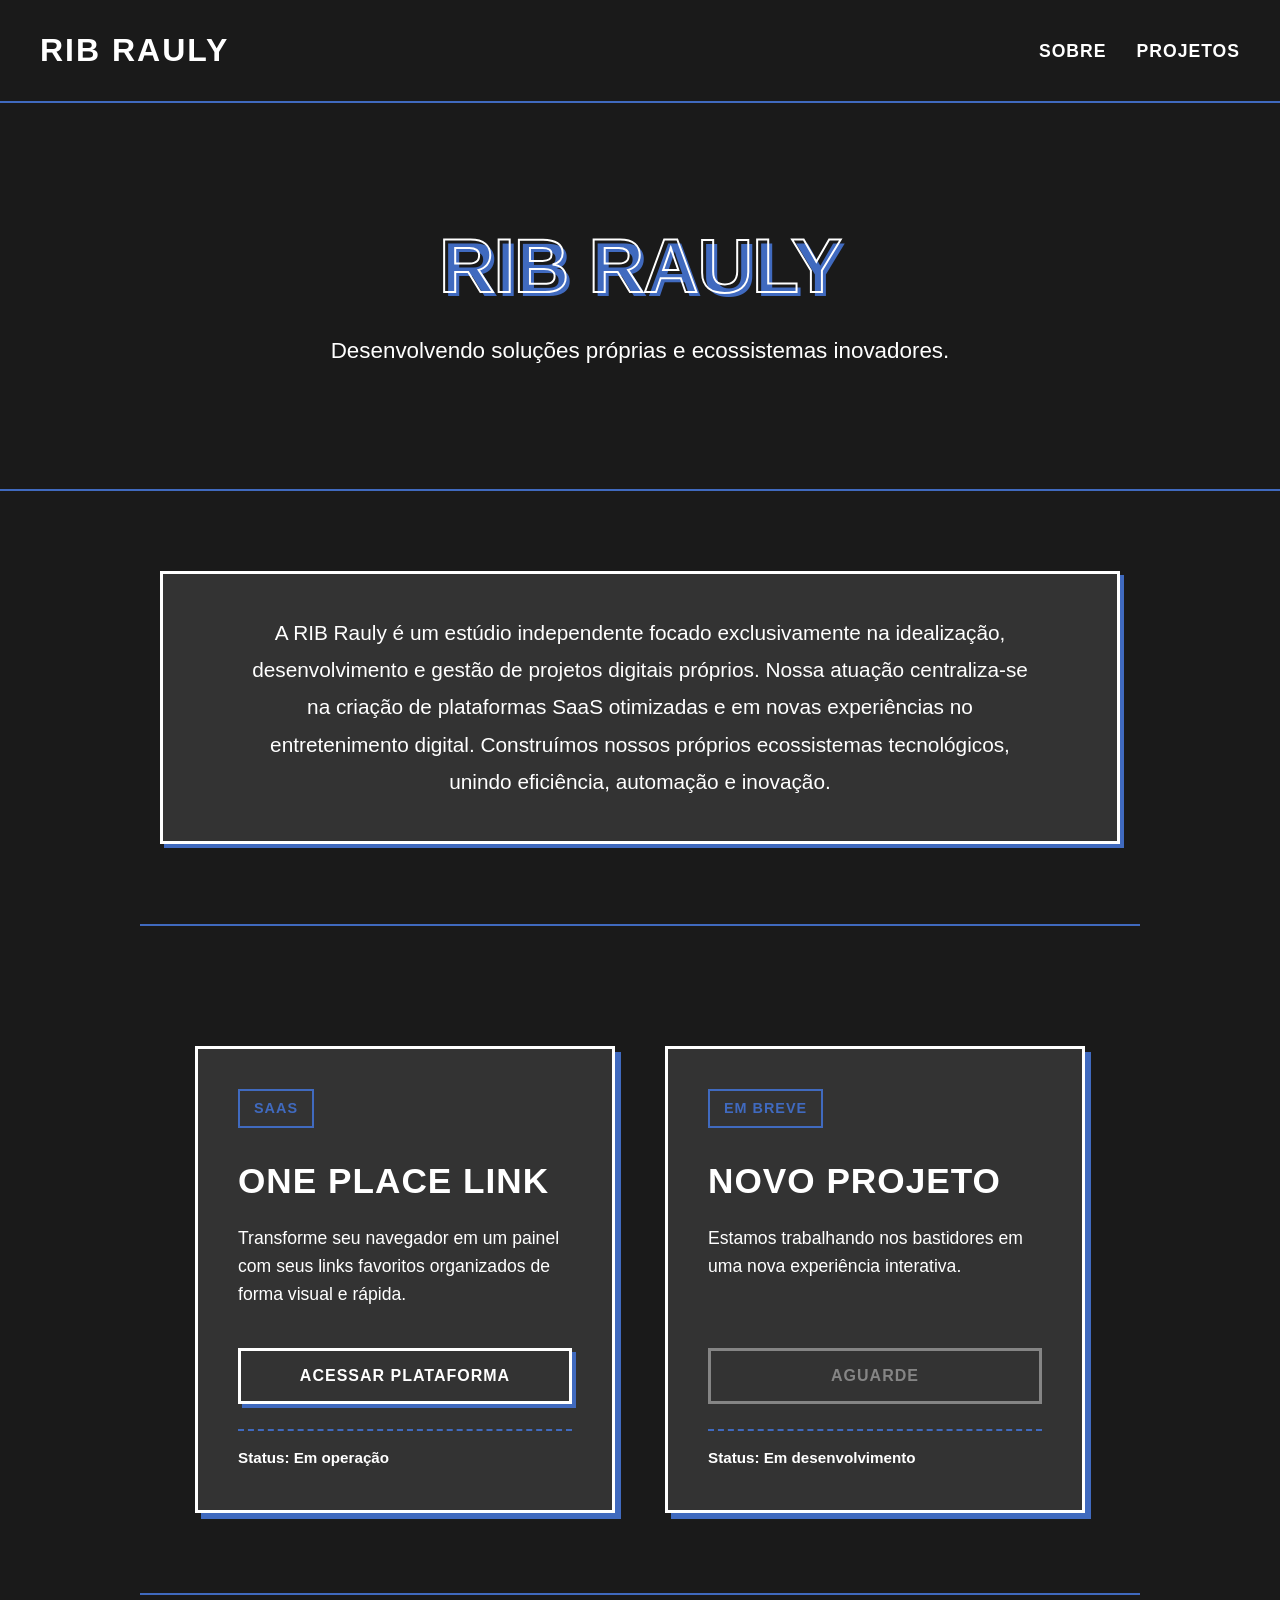
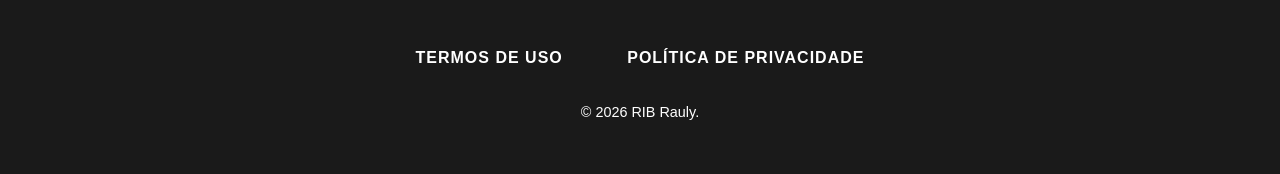
<file: index.html>
<!DOCTYPE html>
<html lang="pt-BR">

<head>
    <meta charset="UTF-8">
    <meta name="viewport" content="width=device-width, initial-scale=1.0">
    <title>RIB Rauly - Estúdio de Projetos Digitais</title>
    <link rel="stylesheet" href="./src/css/style.css">
</head>

<body class="sadsocket-theme">

    <header>
        <div class="logo-container">
            <h1>RIB RAULY</h1>
        </div>
        <nav>
            <ul class="nav-links">
                <li><a href="#sobre">SOBRE</a></li>
                <li><a href="#projetos">PROJETOS</a></li>
            </ul>
        </nav>
    </header>

    <section id="hero">
        <h2>RIB RAULY</h2>
        <p>Desenvolvendo soluções próprias e ecossistemas inovadores.</p>
    </section>

    <section id="sobre" class="container">
        <div class="text-panel">
            <p>A RIB Rauly é um estúdio independente focado exclusivamente na idealização, desenvolvimento e gestão de
                projetos digitais próprios. Nossa atuação centraliza-se na criação de plataformas SaaS otimizadas e em
                novas experiências no entretenimento digital. Construímos nossos próprios ecossistemas tecnológicos,
                unindo eficiência, automação e inovação.</p>
        </div>
    </section>

    <section id="projetos" class="container">
        <div class="cards">
            <div class="card">
                <div class="card-content">
                    <span class="tag">SaaS</span>
                    <h4>ONE PLACE LINK</h4>
                    <p>Transforme seu navegador em um painel com seus links favoritos organizados de forma visual e
                        rápida.</p>
                    <a href="https://oneplink.com" target="_blank" rel="noopener noreferrer"
                        class="project-link">ACESSAR PLATAFORMA</a>
                    <span class="status ativo">Status: Em operação</span>
                </div>
            </div>
            <div class="card">
                <div class="card-content">
                    <span class="tag">EM BREVE</span>
                    <h4>NOVO PROJETO</h4>
                    <p>Estamos trabalhando nos bastidores em uma nova experiência interativa.</p>
                    <a href="#" class="project-link disabled">AGUARDE</a>
                    <span class="status dev">Status: Em desenvolvimento</span>
                </div>
            </div>
        </div>
    </section>

    <footer>
        <div class="legal-links">
            <a href="./terms.html">Termos de Uso</a>
            <a href="/privacy.html">Política de Privacidade</a>
        </div>
        <p class="copyright">&copy; <span id="ano-atual"></span> RIB Rauly.</p>
    </footer>

    <script src="./src/js/script.js"></script>
    <!-- Google tag (gtag.js) -->
    <script async src="https://www.googletagmanager.com/gtag/js?id=G-X23LB73PNP"></script>
    <script src="./src/js/gtag.js"></script>
</body>

</html>
</file>
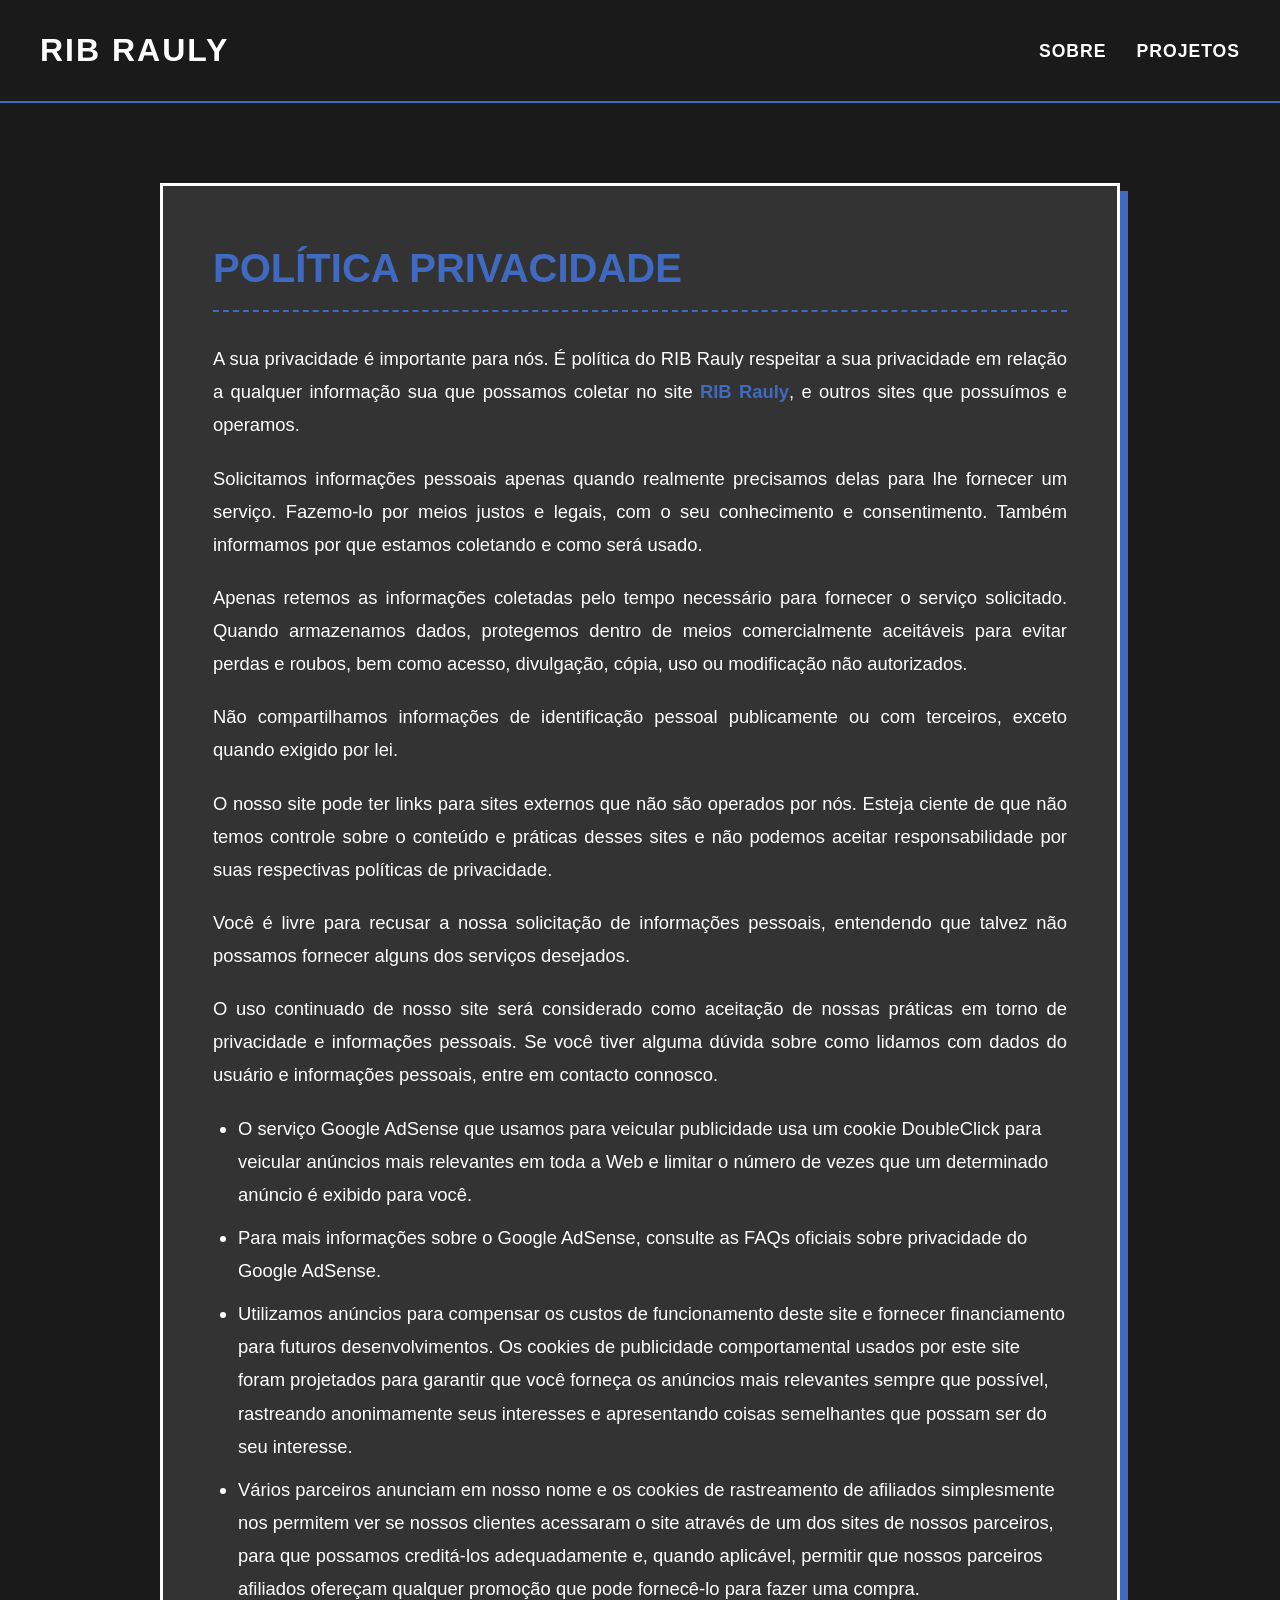
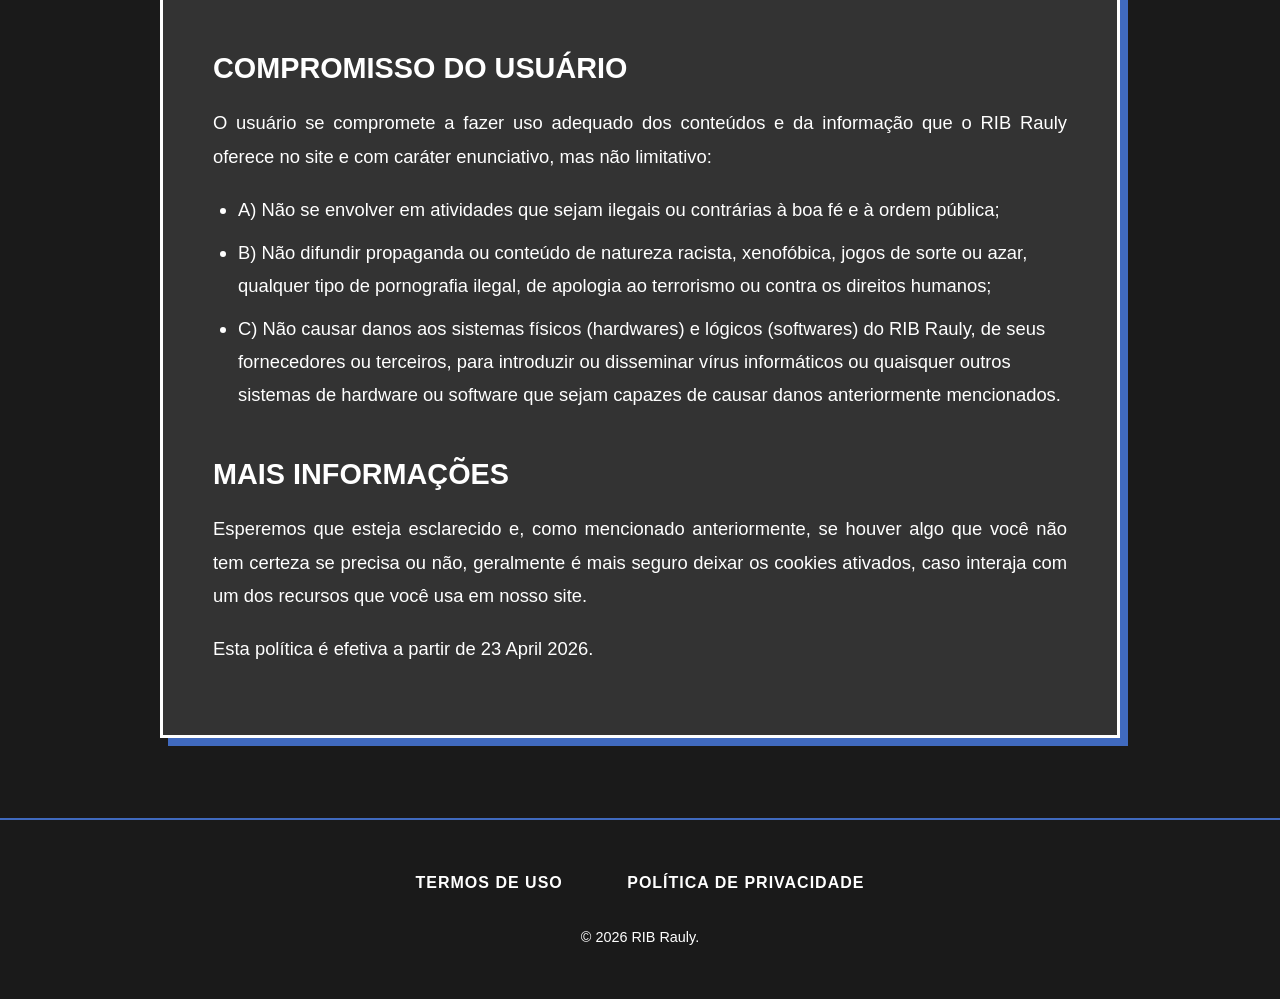
<file: privacy-policy.html>
<!DOCTYPE html>
<html lang="pt-BR">

<head>
        <meta charset="UTF-8">
        <meta name="viewport" content="width=device-width, initial-scale=1.0">
        <title>Política de Privacidade - RIB Rauly</title>
        <link rel="stylesheet" href="./pp-tou.css">
</head>

<body class="sadsocket-theme">

        <header>
                <div class="logo-container">
                        <h1><a href="index.html" style="text-decoration: none; color: inherit;">RIB RAULY</a></h1>
                </div>
                <nav>
                        <ul class="nav-links">
                                <li><a href="index.html#sobre">SOBRE</a></li>
                                <li><a href="index.html#projetos">PROJETOS</a></li>
                        </ul>
                </nav>
        </header>

        <main class="container">
                <div class="text-panel content-box">
                        <h2>Política Privacidade</h2>
                        <p>A sua privacidade é importante para nós. É política do RIB Rauly respeitar a sua privacidade
                                em relação a qualquer informação sua que possamos coletar no site <a
                                        href="https://ribrauly.github.io">RIB Rauly</a>, e outros sites que possuímos e
                                operamos.</p>
                        <p>Solicitamos informações pessoais apenas quando realmente precisamos delas para lhe fornecer
                                um serviço. Fazemo-lo por meios justos e legais, com o seu conhecimento e consentimento.
                                Também informamos por que estamos coletando e como será usado.</p>
                        <p>Apenas retemos as informações coletadas pelo tempo necessário para fornecer o serviço
                                solicitado. Quando armazenamos dados, protegemos dentro de meios comercialmente
                                aceitáveis ​​para evitar perdas e roubos, bem como acesso, divulgação, cópia, uso ou
                                modificação não autorizados.</p>
                        <p>Não compartilhamos informações de identificação pessoal publicamente ou com terceiros, exceto
                                quando exigido por lei.</p>
                        <p>O nosso site pode ter links para sites externos que não são operados por nós. Esteja ciente
                                de que não temos controle sobre o conteúdo e práticas desses sites e não podemos aceitar
                                responsabilidade por suas respectivas políticas de privacidade.</p>
                        <p>Você é livre para recusar a nossa solicitação de informações pessoais, entendendo que talvez
                                não possamos fornecer alguns dos serviços desejados.</p>
                        <p>O uso continuado de nosso site será considerado como aceitação de nossas práticas em torno de
                                privacidade e informações pessoais. Se você tiver alguma dúvida sobre como lidamos com
                                dados do usuário e informações pessoais, entre em contacto connosco.</p>
                        <ul>
                                <li>O serviço Google AdSense que usamos para veicular publicidade usa um cookie
                                        DoubleClick para veicular anúncios mais relevantes em toda a Web e limitar o
                                        número de vezes que um determinado anúncio é exibido para você.</li>
                                <li>Para mais informações sobre o Google AdSense, consulte as FAQs oficiais sobre
                                        privacidade do Google AdSense.</li>
                                <li>Utilizamos anúncios para compensar os custos de funcionamento deste site e fornecer
                                        financiamento para futuros desenvolvimentos. Os cookies de publicidade
                                        comportamental usados ​​por este site foram projetados para garantir que você
                                        forneça os anúncios mais relevantes sempre que possível, rastreando anonimamente
                                        seus interesses e apresentando coisas semelhantes que possam ser do seu
                                        interesse.</li>
                                <li>Vários parceiros anunciam em nosso nome e os cookies de rastreamento de afiliados
                                        simplesmente nos permitem ver se nossos clientes acessaram o site através de um
                                        dos sites de nossos parceiros, para que possamos creditá-los adequadamente e,
                                        quando aplicável, permitir que nossos parceiros afiliados ofereçam qualquer
                                        promoção que pode fornecê-lo para fazer uma compra.</li>
                        </ul>

                        <h3>Compromisso do Usuário</h3>
                        <p>O usuário se compromete a fazer uso adequado dos conteúdos e da informação que o RIB Rauly
                                oferece no site e com caráter enunciativo, mas não limitativo:</p>
                        <ul>
                                <li>A) Não se envolver em atividades que sejam ilegais ou contrárias à boa fé e à ordem
                                        pública;</li>
                                <li>B) Não difundir propaganda ou conteúdo de natureza racista, xenofóbica, jogos de
                                        sorte ou azar, qualquer tipo de pornografia ilegal, de apologia ao terrorismo ou
                                        contra os direitos humanos;</li>
                                <li>C) Não causar danos aos sistemas físicos (hardwares) e lógicos (softwares) do RIB
                                        Rauly, de seus fornecedores ou terceiros, para introduzir ou disseminar vírus
                                        informáticos ou quaisquer outros sistemas de hardware ou software que sejam
                                        capazes de causar danos anteriormente mencionados.</li>
                        </ul>

                        <h3>Mais informações</h3>
                        <p>Esperemos que esteja esclarecido e, como mencionado anteriormente, se houver algo que você
                                não tem certeza se precisa ou não, geralmente é mais seguro deixar os cookies ativados,
                                caso interaja com um dos recursos que você usa em nosso site.</p>
                        <p>Esta política é efetiva a partir de 23 April 2026.</p>
                </div>
        </main>

        <footer>
                <div class="legal-links">
                        <a href="./terms-of-service.html">Termos de Uso</a>
                        <a href="/privacy-policy.html">Política de Privacidade</a>
                </div>
                <p class="copyright">&copy; <span id="ano-atual"></span> RIB Rauly.</p>
        </footer>

        <script src="script.js"></script>
</body>

</html>
</file>
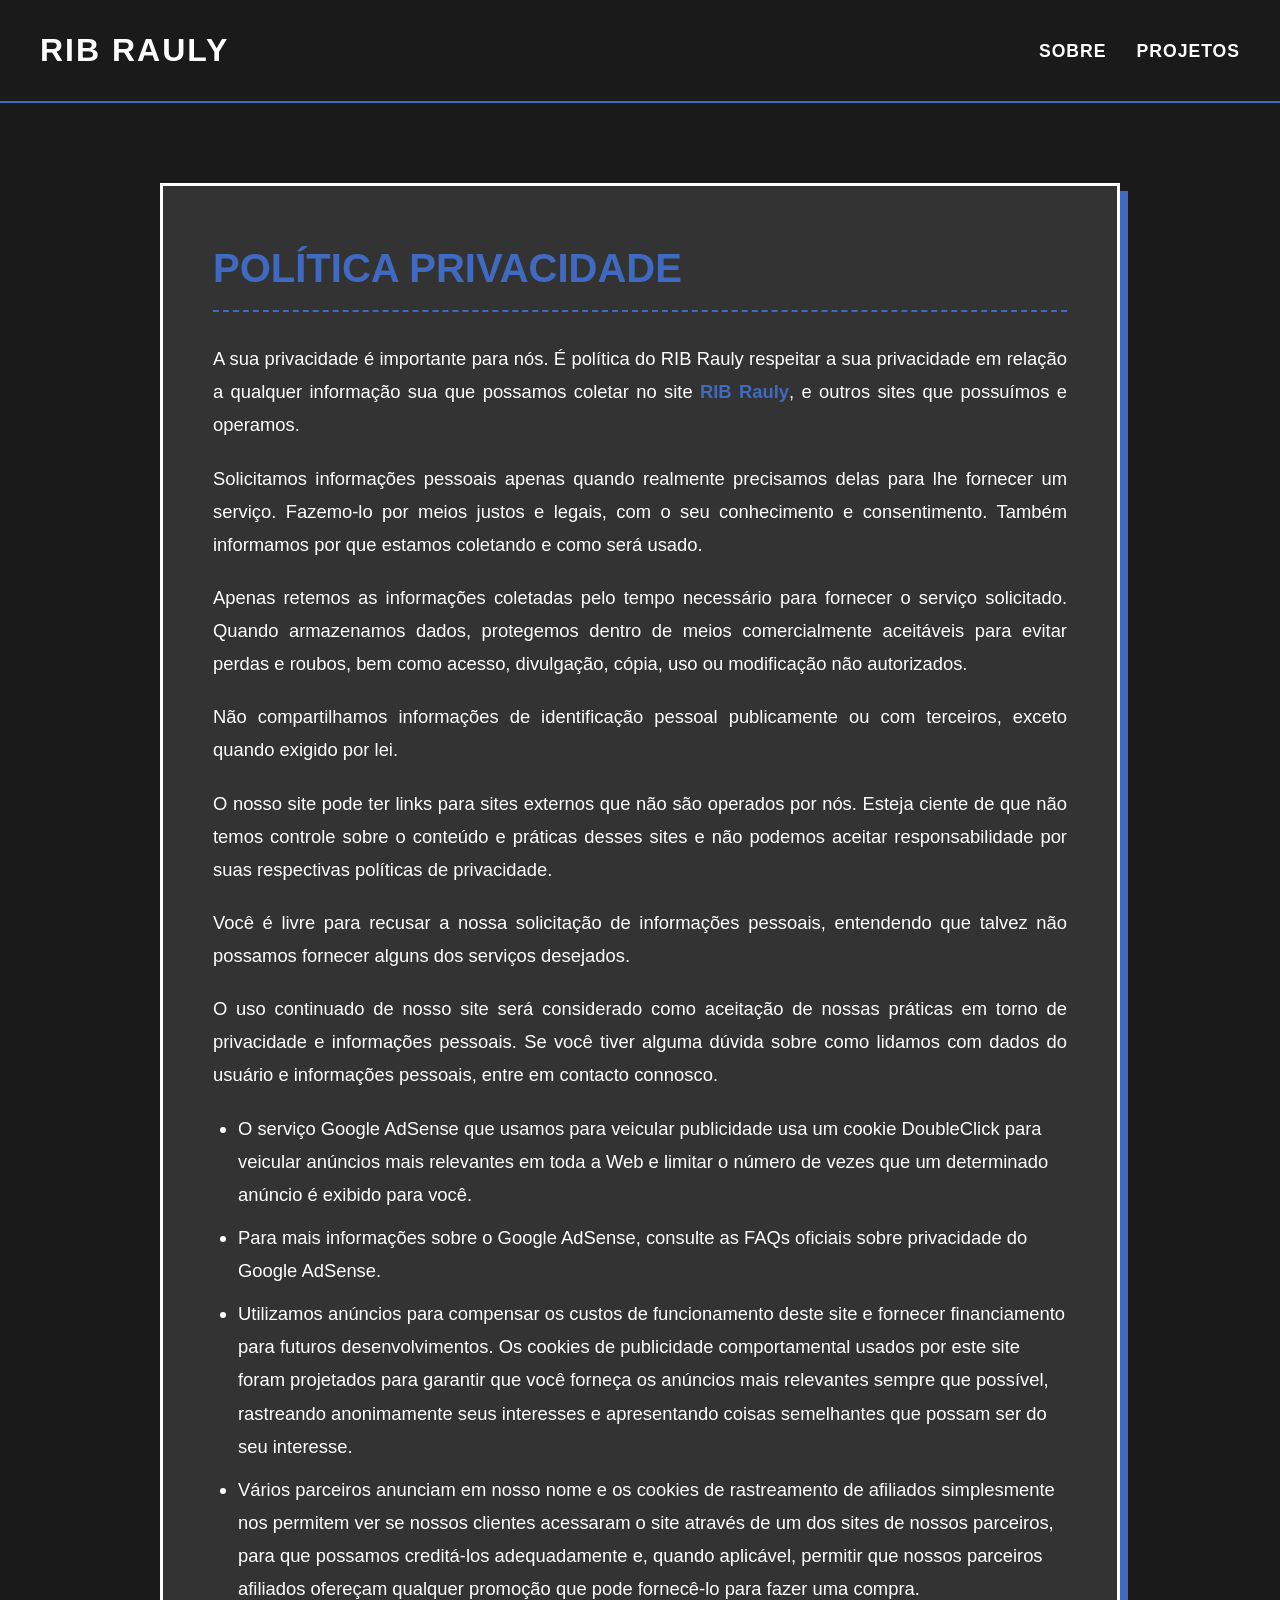
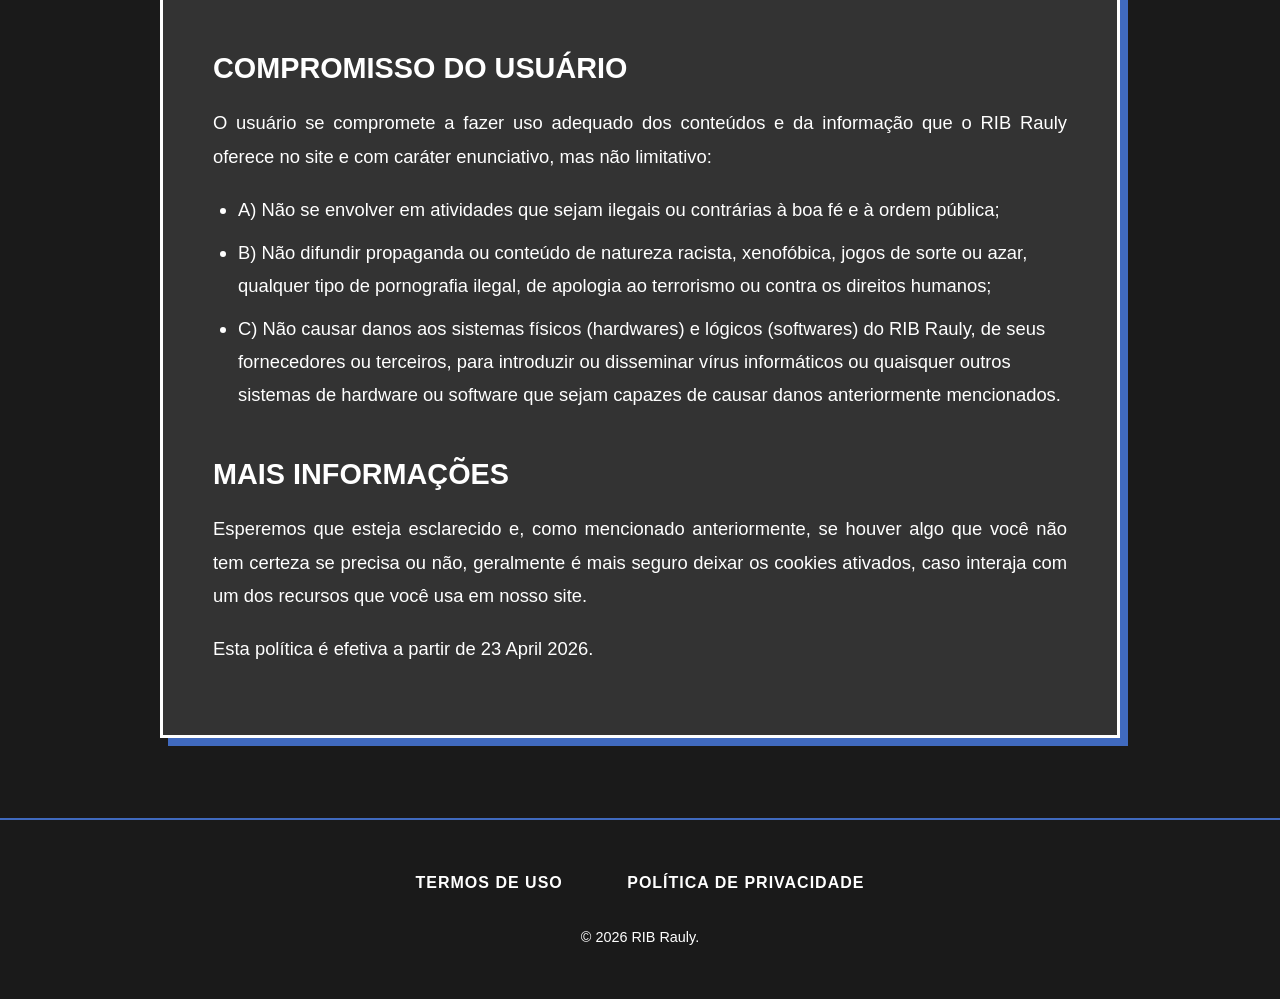
<file: privacy.html>
<!DOCTYPE html>
<html lang="pt-BR">

<head>
        <meta charset="UTF-8">
        <meta name="viewport" content="width=device-width, initial-scale=1.0">
        <title>Política de Privacidade - RIB Rauly</title>
        <link rel="stylesheet" href="./src/css/tos.css">
</head>

<body class="sadsocket-theme">

        <header>
                <div class="logo-container">
                        <h1><a href="index.html" style="text-decoration: none; color: inherit;">RIB RAULY</a></h1>
                </div>
                <nav>
                        <ul class="nav-links">
                                <li><a href="index.html#sobre">SOBRE</a></li>
                                <li><a href="index.html#projetos">PROJETOS</a></li>
                        </ul>
                </nav>
        </header>

        <main class="container">
                <div class="text-panel content-box">
                        <h2>Política Privacidade</h2>
                        <p>A sua privacidade é importante para nós. É política do RIB Rauly respeitar a sua privacidade
                                em relação a qualquer informação sua que possamos coletar no site <a
                                        href="https://ribrauly.github.io">RIB Rauly</a>, e outros sites que possuímos e
                                operamos.</p>
                        <p>Solicitamos informações pessoais apenas quando realmente precisamos delas para lhe fornecer
                                um serviço. Fazemo-lo por meios justos e legais, com o seu conhecimento e consentimento.
                                Também informamos por que estamos coletando e como será usado.</p>
                        <p>Apenas retemos as informações coletadas pelo tempo necessário para fornecer o serviço
                                solicitado. Quando armazenamos dados, protegemos dentro de meios comercialmente
                                aceitáveis ​​para evitar perdas e roubos, bem como acesso, divulgação, cópia, uso ou
                                modificação não autorizados.</p>
                        <p>Não compartilhamos informações de identificação pessoal publicamente ou com terceiros, exceto
                                quando exigido por lei.</p>
                        <p>O nosso site pode ter links para sites externos que não são operados por nós. Esteja ciente
                                de que não temos controle sobre o conteúdo e práticas desses sites e não podemos aceitar
                                responsabilidade por suas respectivas políticas de privacidade.</p>
                        <p>Você é livre para recusar a nossa solicitação de informações pessoais, entendendo que talvez
                                não possamos fornecer alguns dos serviços desejados.</p>
                        <p>O uso continuado de nosso site será considerado como aceitação de nossas práticas em torno de
                                privacidade e informações pessoais. Se você tiver alguma dúvida sobre como lidamos com
                                dados do usuário e informações pessoais, entre em contacto connosco.</p>
                        <ul>
                                <li>O serviço Google AdSense que usamos para veicular publicidade usa um cookie
                                        DoubleClick para veicular anúncios mais relevantes em toda a Web e limitar o
                                        número de vezes que um determinado anúncio é exibido para você.</li>
                                <li>Para mais informações sobre o Google AdSense, consulte as FAQs oficiais sobre
                                        privacidade do Google AdSense.</li>
                                <li>Utilizamos anúncios para compensar os custos de funcionamento deste site e fornecer
                                        financiamento para futuros desenvolvimentos. Os cookies de publicidade
                                        comportamental usados ​​por este site foram projetados para garantir que você
                                        forneça os anúncios mais relevantes sempre que possível, rastreando anonimamente
                                        seus interesses e apresentando coisas semelhantes que possam ser do seu
                                        interesse.</li>
                                <li>Vários parceiros anunciam em nosso nome e os cookies de rastreamento de afiliados
                                        simplesmente nos permitem ver se nossos clientes acessaram o site através de um
                                        dos sites de nossos parceiros, para que possamos creditá-los adequadamente e,
                                        quando aplicável, permitir que nossos parceiros afiliados ofereçam qualquer
                                        promoção que pode fornecê-lo para fazer uma compra.</li>
                        </ul>

                        <h3>Compromisso do Usuário</h3>
                        <p>O usuário se compromete a fazer uso adequado dos conteúdos e da informação que o RIB Rauly
                                oferece no site e com caráter enunciativo, mas não limitativo:</p>
                        <ul>
                                <li>A) Não se envolver em atividades que sejam ilegais ou contrárias à boa fé e à ordem
                                        pública;</li>
                                <li>B) Não difundir propaganda ou conteúdo de natureza racista, xenofóbica, jogos de
                                        sorte ou azar, qualquer tipo de pornografia ilegal, de apologia ao terrorismo ou
                                        contra os direitos humanos;</li>
                                <li>C) Não causar danos aos sistemas físicos (hardwares) e lógicos (softwares) do RIB
                                        Rauly, de seus fornecedores ou terceiros, para introduzir ou disseminar vírus
                                        informáticos ou quaisquer outros sistemas de hardware ou software que sejam
                                        capazes de causar danos anteriormente mencionados.</li>
                        </ul>

                        <h3>Mais informações</h3>
                        <p>Esperemos que esteja esclarecido e, como mencionado anteriormente, se houver algo que você
                                não tem certeza se precisa ou não, geralmente é mais seguro deixar os cookies ativados,
                                caso interaja com um dos recursos que você usa em nosso site.</p>
                        <p>Esta política é efetiva a partir de 23 April 2026.</p>
                </div>
        </main>

        <footer>
                <div class="legal-links">
                        <a href="./terms.html">Termos de Uso</a>
                        <a href="/privacy.html">Política de Privacidade</a>
                </div>
                <p class="copyright">&copy; <span id="ano-atual"></span> RIB Rauly.</p>
        </footer>

        <script src="./src/js/script.js"></script>
</body>

</html>
</file>
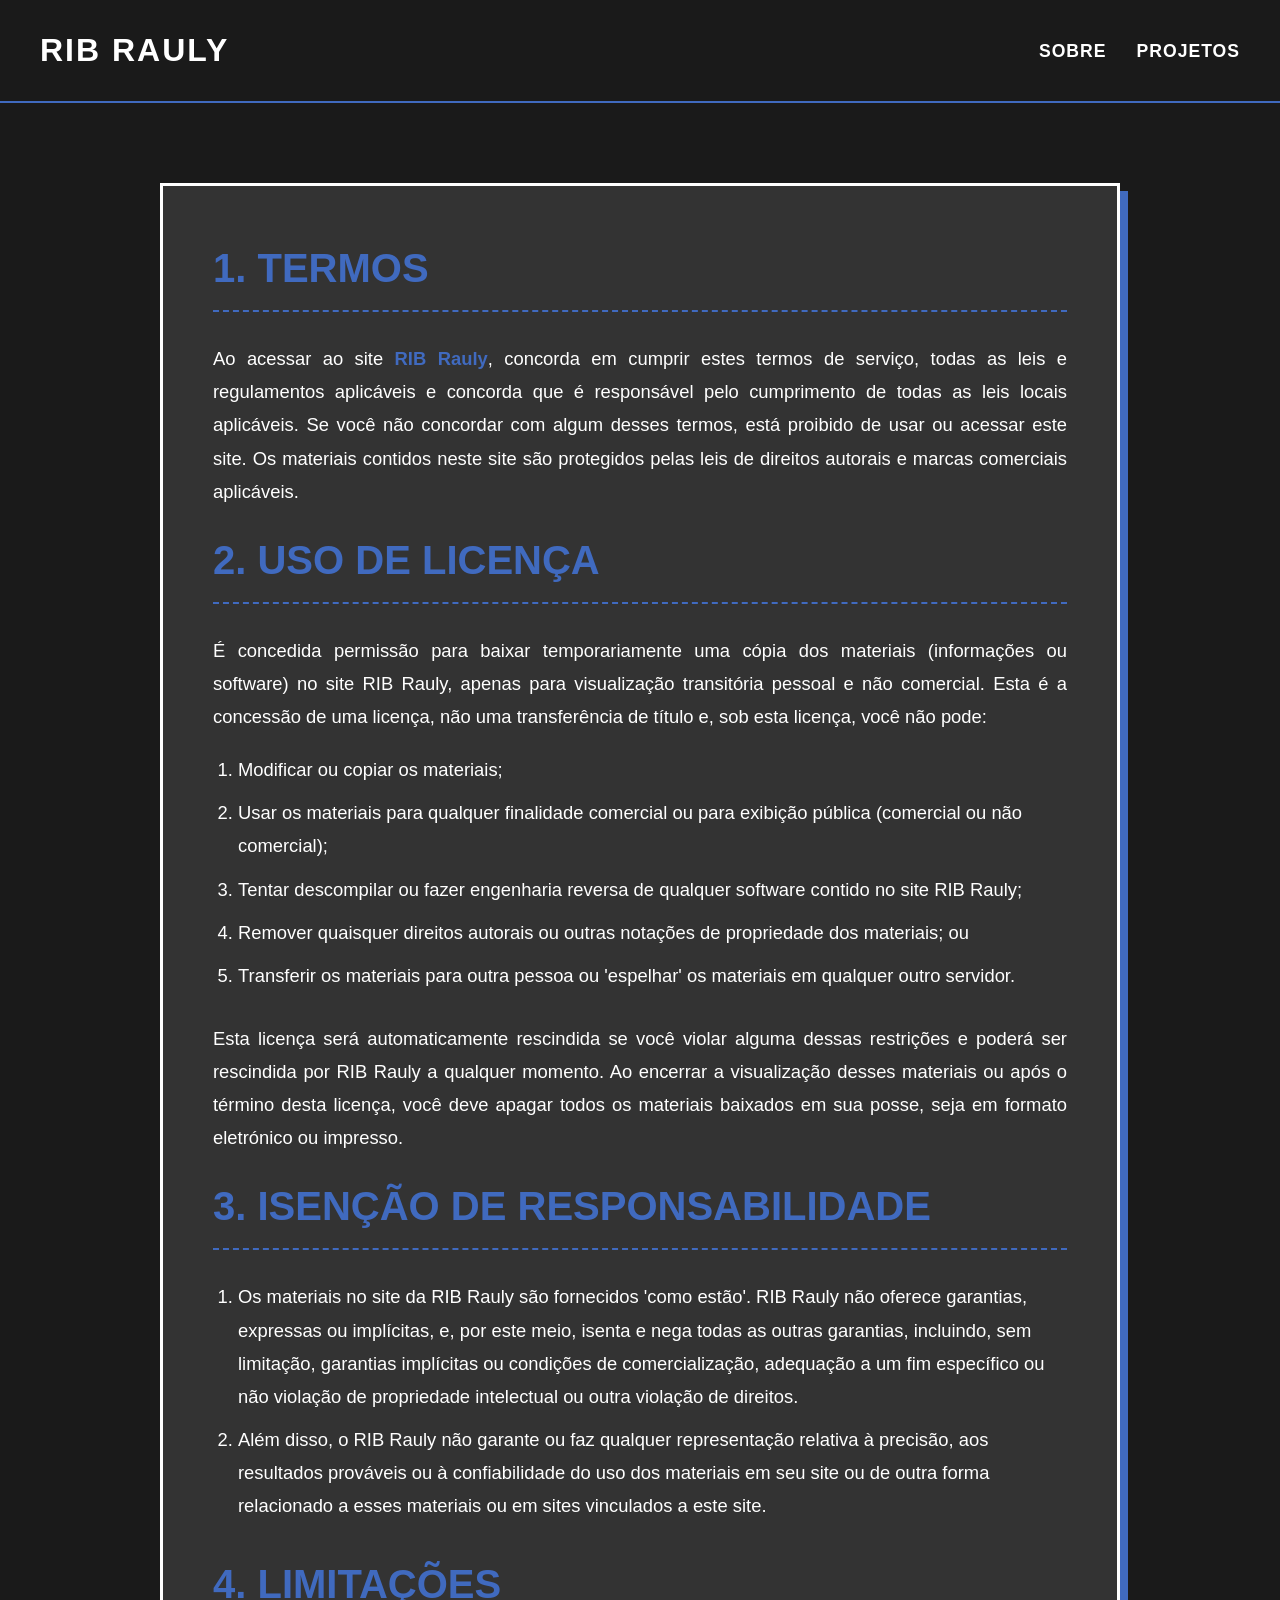
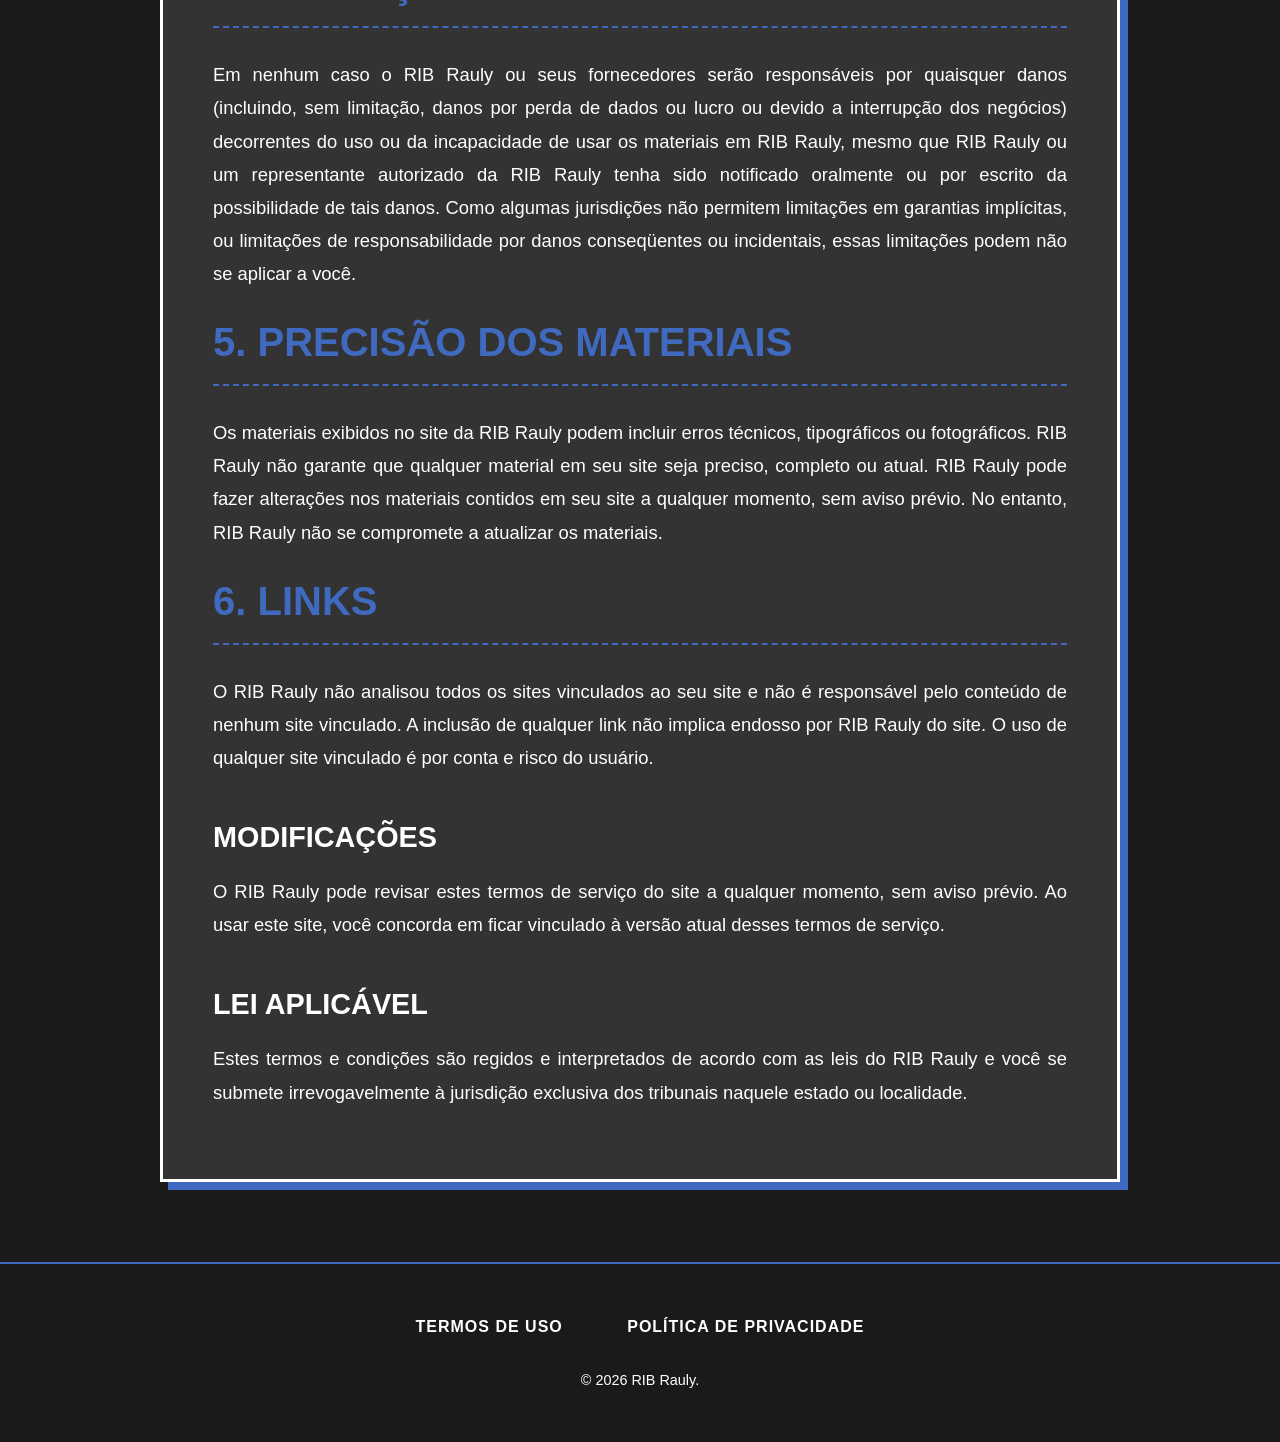
<file: terms-of-service.html>
<!DOCTYPE html>
<html lang="pt-BR">

<head>
        <meta charset="UTF-8">
        <meta name="viewport" content="width=device-width, initial-scale=1.0">
        <title>Termos de Uso - RIB Rauly</title>
        <link rel="stylesheet" href="./pp-tou.css">
</head>

<body class="sadsocket-theme">

        <header>
                <div class="logo-container">
                        <h1><a href="index.html" style="text-decoration: none; color: inherit;">RIB RAULY</a></h1>
                </div>
                <nav>
                        <ul class="nav-links">
                                <li><a href="index.html#sobre">SOBRE</a></li>
                                <li><a href="index.html#projetos">PROJETOS</a></li>
                        </ul>
                </nav>
        </header>

        <main class="container">
                <div class="text-panel content-box">
                        <h2>1. Termos</h2>
                        <p>Ao acessar ao site <a href="https://ribrauly.github.io">RIB Rauly</a>, concorda em cumprir
                                estes termos de serviço, todas as leis e regulamentos aplicáveis ​​e concorda que é
                                responsável pelo cumprimento de todas as leis locais aplicáveis. Se você não concordar
                                com algum desses termos, está proibido de usar ou acessar este site. Os materiais
                                contidos neste site são protegidos pelas leis de direitos autorais e marcas comerciais
                                aplicáveis.</p>

                        <h2>2. Uso de Licença</h2>
                        <p>É concedida permissão para baixar temporariamente uma cópia dos materiais (informações ou
                                software) no site RIB Rauly, apenas para visualização transitória pessoal e não
                                comercial. Esta é a concessão de uma licença, não uma transferência de título e, sob
                                esta licença, você não pode:</p>
                        <ol>
                                <li>Modificar ou copiar os materiais;</li>
                                <li>Usar os materiais para qualquer finalidade comercial ou para exibição pública
                                        (comercial ou não comercial);</li>
                                <li>Tentar descompilar ou fazer engenharia reversa de qualquer software contido no site
                                        RIB Rauly;</li>
                                <li>Remover quaisquer direitos autorais ou outras notações de propriedade dos materiais;
                                        ou</li>
                                <li>Transferir os materiais para outra pessoa ou 'espelhar' os materiais em qualquer
                                        outro servidor.</li>
                        </ol>
                        <p>Esta licença será automaticamente rescindida se você violar alguma dessas restrições e poderá
                                ser rescindida por RIB Rauly a qualquer momento. Ao encerrar a visualização desses
                                materiais ou após o término desta licença, você deve apagar todos os materiais baixados
                                em sua posse, seja em formato eletrónico ou impresso.</p>

                        <h2>3. Isenção de responsabilidade</h2>
                        <ol>
                                <li>Os materiais no site da RIB Rauly são fornecidos 'como estão'. RIB Rauly não oferece
                                        garantias, expressas ou implícitas, e, por este meio, isenta e nega todas as
                                        outras garantias, incluindo, sem limitação, garantias implícitas ou condições de
                                        comercialização, adequação a um fim específico ou não violação de propriedade
                                        intelectual ou outra violação de direitos.</li>
                                <li>Além disso, o RIB Rauly não garante ou faz qualquer representação relativa à
                                        precisão, aos resultados prováveis ​​ou à confiabilidade do uso dos materiais em
                                        seu site ou de outra forma relacionado a esses materiais ou em sites vinculados
                                        a este site.</li>
                        </ol>

                        <h2>4. Limitações</h2>
                        <p>Em nenhum caso o RIB Rauly ou seus fornecedores serão responsáveis ​​por quaisquer danos
                                (incluindo, sem limitação, danos por perda de dados ou lucro ou devido a interrupção dos
                                negócios) decorrentes do uso ou da incapacidade de usar os materiais em RIB Rauly, mesmo
                                que RIB Rauly ou um representante autorizado da RIB Rauly tenha sido notificado
                                oralmente ou por escrito da possibilidade de tais danos. Como algumas jurisdições não
                                permitem limitações em garantias implícitas, ou limitações de responsabilidade por danos
                                conseqüentes ou incidentais, essas limitações podem não se aplicar a você.</p>

                        <h2>5. Precisão dos materiais</h2>
                        <p>Os materiais exibidos no site da RIB Rauly podem incluir erros técnicos, tipográficos ou
                                fotográficos. RIB Rauly não garante que qualquer material em seu site seja preciso,
                                completo ou atual. RIB Rauly pode fazer alterações nos materiais contidos em seu site a
                                qualquer momento, sem aviso prévio. No entanto, RIB Rauly não se compromete a atualizar
                                os materiais.</p>

                        <h2>6. Links</h2>
                        <p>O RIB Rauly não analisou todos os sites vinculados ao seu site e não é responsável pelo
                                conteúdo de nenhum site vinculado. A inclusão de qualquer link não implica endosso por
                                RIB Rauly do site. O uso de qualquer site vinculado é por conta e risco do usuário.</p>

                        <h3>Modificações</h3>
                        <p>O RIB Rauly pode revisar estes termos de serviço do site a qualquer momento, sem aviso
                                prévio. Ao usar este site, você concorda em ficar vinculado à versão atual desses termos
                                de serviço.</p>

                        <h3>Lei aplicável</h3>
                        <p>Estes termos e condições são regidos e interpretados de acordo com as leis do RIB Rauly e
                                você se submete irrevogavelmente à jurisdição exclusiva dos tribunais naquele estado ou
                                localidade.</p>
                </div>
        </main>

        <footer>
                <div class="legal-links">
                        <a href="./terms-of-service.html">Termos de Uso</a>
                        <a href="/privacy-policy.html">Política de Privacidade</a>
                </div>
                <p class="copyright">&copy; <span id="ano-atual"></span> RIB Rauly.</p>
        </footer>

        <script src="script.js"></script>
</body>

</html>
</file>
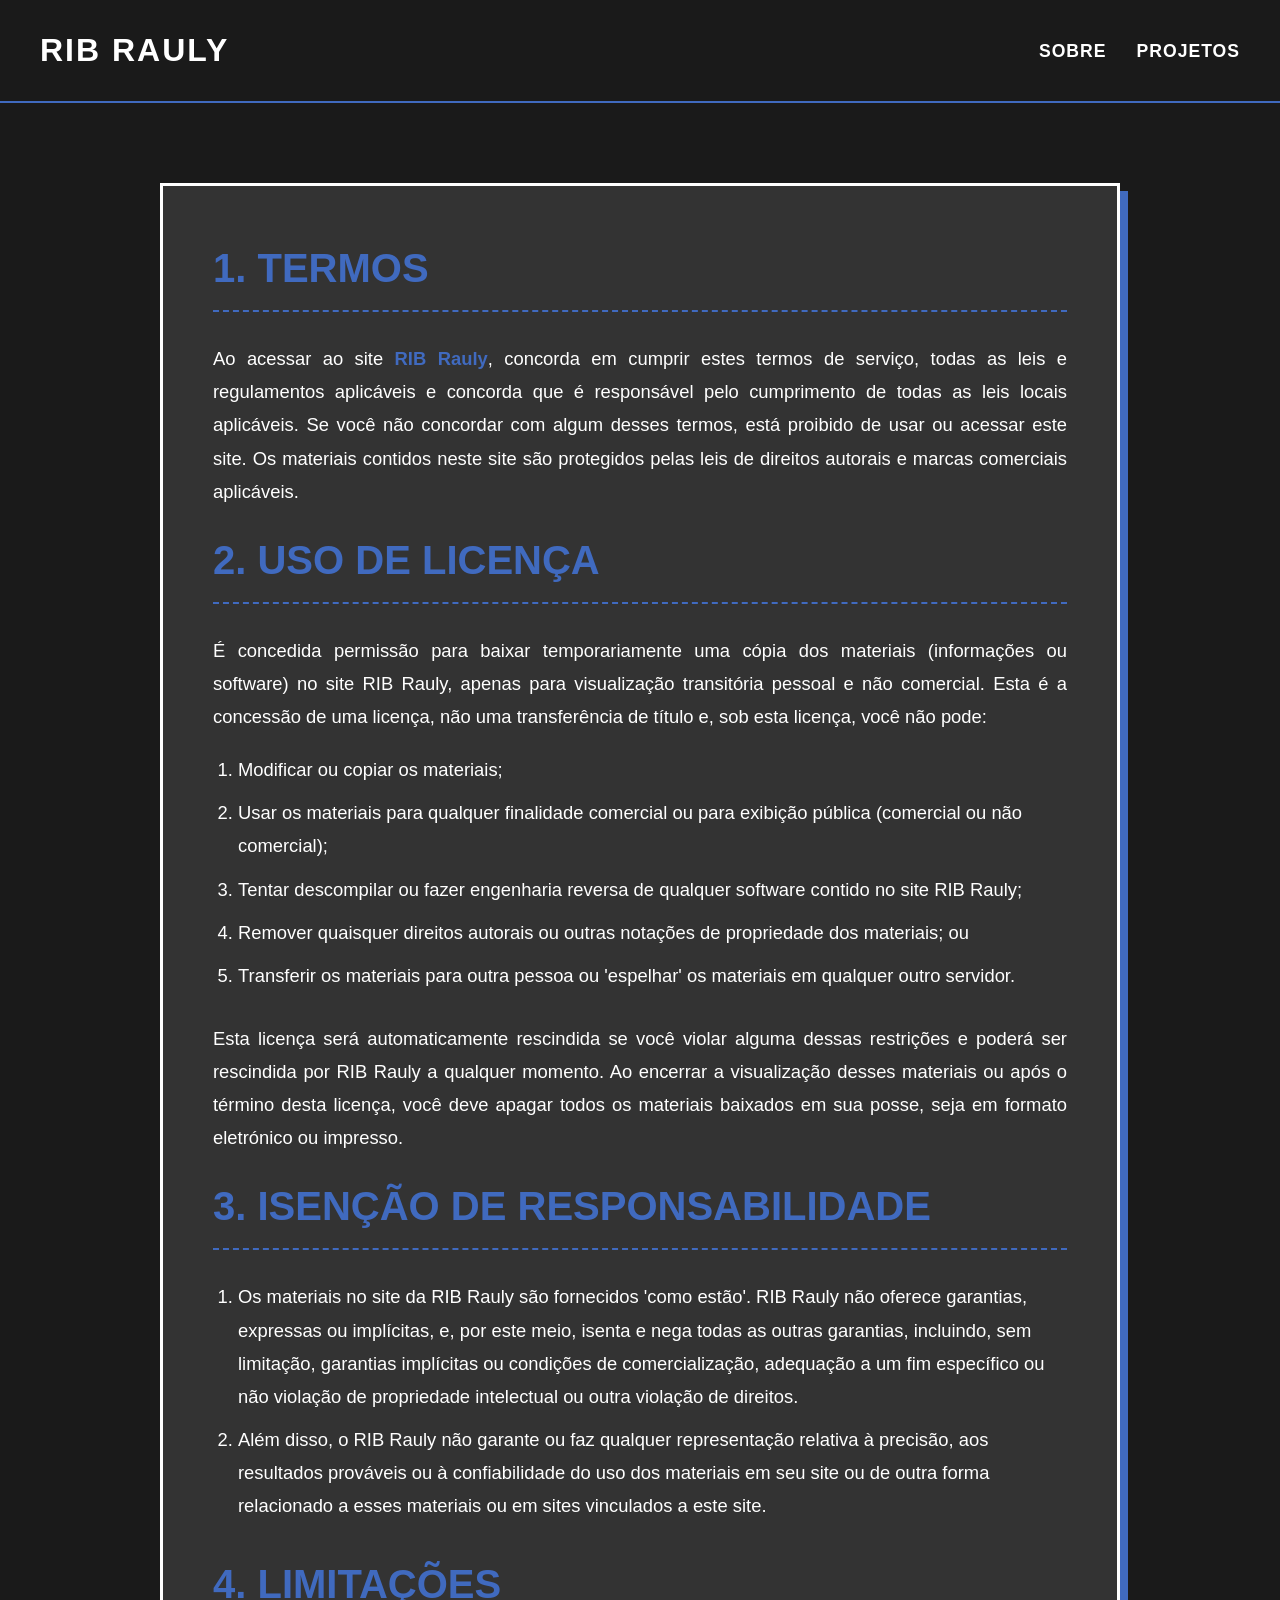
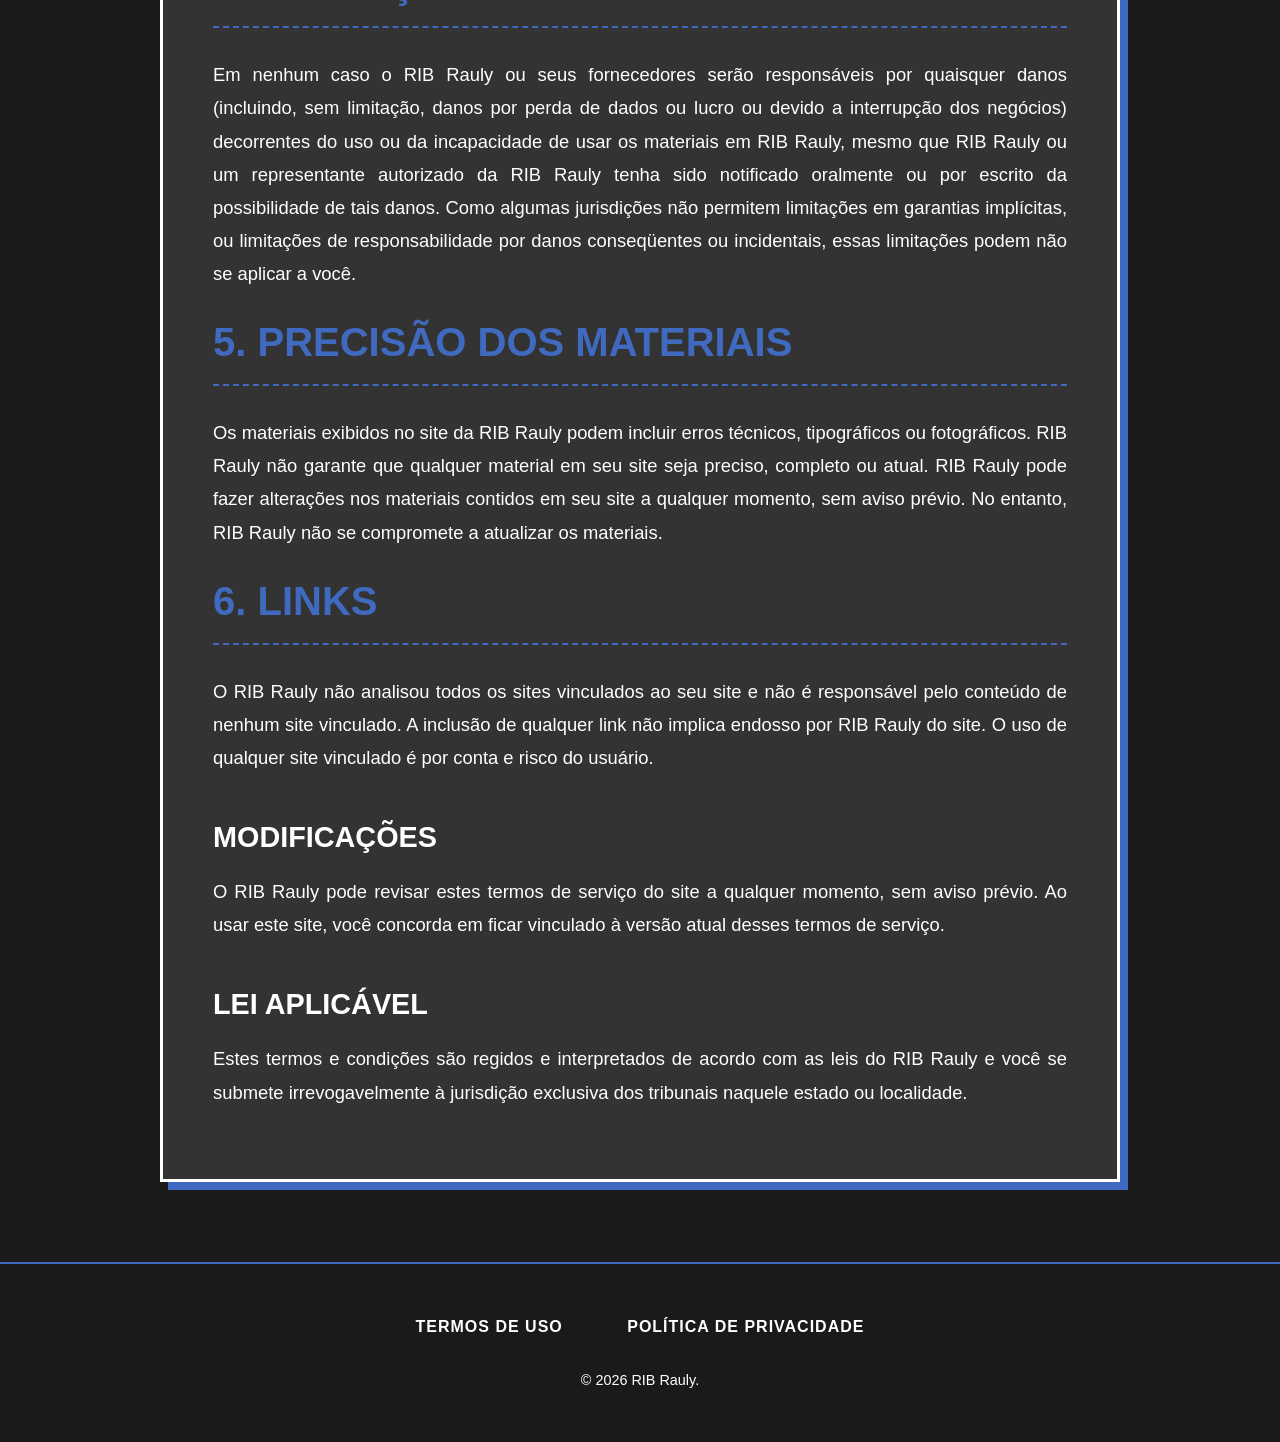
<file: terms-of-use.html>
<!DOCTYPE html>
<html lang="pt-BR">

<head>
        <meta charset="UTF-8">
        <meta name="viewport" content="width=device-width, initial-scale=1.0">
        <title>Termos de Uso - RIB Rauly</title>
        <link rel="stylesheet" href="./pp-tou.css">
</head>

<body class="sadsocket-theme">

        <header>
                <div class="logo-container">
                        <h1><a href="index.html" style="text-decoration: none; color: inherit;">RIB RAULY</a></h1>
                </div>
                <nav>
                        <ul class="nav-links">
                                <li><a href="index.html#sobre">SOBRE</a></li>
                                <li><a href="index.html#projetos">PROJETOS</a></li>
                        </ul>
                </nav>
        </header>

        <main class="container">
                <div class="text-panel content-box">
                        <h2>1. Termos</h2>
                        <p>Ao acessar ao site <a href="https://ribrauly.github.io">RIB Rauly</a>, concorda em cumprir
                                estes termos de serviço, todas as leis e regulamentos aplicáveis ​​e concorda que é
                                responsável pelo cumprimento de todas as leis locais aplicáveis. Se você não concordar
                                com algum desses termos, está proibido de usar ou acessar este site. Os materiais
                                contidos neste site são protegidos pelas leis de direitos autorais e marcas comerciais
                                aplicáveis.</p>

                        <h2>2. Uso de Licença</h2>
                        <p>É concedida permissão para baixar temporariamente uma cópia dos materiais (informações ou
                                software) no site RIB Rauly, apenas para visualização transitória pessoal e não
                                comercial. Esta é a concessão de uma licença, não uma transferência de título e, sob
                                esta licença, você não pode:</p>
                        <ol>
                                <li>Modificar ou copiar os materiais;</li>
                                <li>Usar os materiais para qualquer finalidade comercial ou para exibição pública
                                        (comercial ou não comercial);</li>
                                <li>Tentar descompilar ou fazer engenharia reversa de qualquer software contido no site
                                        RIB Rauly;</li>
                                <li>Remover quaisquer direitos autorais ou outras notações de propriedade dos materiais;
                                        ou</li>
                                <li>Transferir os materiais para outra pessoa ou 'espelhar' os materiais em qualquer
                                        outro servidor.</li>
                        </ol>
                        <p>Esta licença será automaticamente rescindida se você violar alguma dessas restrições e poderá
                                ser rescindida por RIB Rauly a qualquer momento. Ao encerrar a visualização desses
                                materiais ou após o término desta licença, você deve apagar todos os materiais baixados
                                em sua posse, seja em formato eletrónico ou impresso.</p>

                        <h2>3. Isenção de responsabilidade</h2>
                        <ol>
                                <li>Os materiais no site da RIB Rauly são fornecidos 'como estão'. RIB Rauly não oferece
                                        garantias, expressas ou implícitas, e, por este meio, isenta e nega todas as
                                        outras garantias, incluindo, sem limitação, garantias implícitas ou condições de
                                        comercialização, adequação a um fim específico ou não violação de propriedade
                                        intelectual ou outra violação de direitos.</li>
                                <li>Além disso, o RIB Rauly não garante ou faz qualquer representação relativa à
                                        precisão, aos resultados prováveis ​​ou à confiabilidade do uso dos materiais em
                                        seu site ou de outra forma relacionado a esses materiais ou em sites vinculados
                                        a este site.</li>
                        </ol>

                        <h2>4. Limitações</h2>
                        <p>Em nenhum caso o RIB Rauly ou seus fornecedores serão responsáveis ​​por quaisquer danos
                                (incluindo, sem limitação, danos por perda de dados ou lucro ou devido a interrupção dos
                                negócios) decorrentes do uso ou da incapacidade de usar os materiais em RIB Rauly, mesmo
                                que RIB Rauly ou um representante autorizado da RIB Rauly tenha sido notificado
                                oralmente ou por escrito da possibilidade de tais danos. Como algumas jurisdições não
                                permitem limitações em garantias implícitas, ou limitações de responsabilidade por danos
                                conseqüentes ou incidentais, essas limitações podem não se aplicar a você.</p>

                        <h2>5. Precisão dos materiais</h2>
                        <p>Os materiais exibidos no site da RIB Rauly podem incluir erros técnicos, tipográficos ou
                                fotográficos. RIB Rauly não garante que qualquer material em seu site seja preciso,
                                completo ou atual. RIB Rauly pode fazer alterações nos materiais contidos em seu site a
                                qualquer momento, sem aviso prévio. No entanto, RIB Rauly não se compromete a atualizar
                                os materiais.</p>

                        <h2>6. Links</h2>
                        <p>O RIB Rauly não analisou todos os sites vinculados ao seu site e não é responsável pelo
                                conteúdo de nenhum site vinculado. A inclusão de qualquer link não implica endosso por
                                RIB Rauly do site. O uso de qualquer site vinculado é por conta e risco do usuário.</p>

                        <h3>Modificações</h3>
                        <p>O RIB Rauly pode revisar estes termos de serviço do site a qualquer momento, sem aviso
                                prévio. Ao usar este site, você concorda em ficar vinculado à versão atual desses termos
                                de serviço.</p>

                        <h3>Lei aplicável</h3>
                        <p>Estes termos e condições são regidos e interpretados de acordo com as leis do RIB Rauly e
                                você se submete irrevogavelmente à jurisdição exclusiva dos tribunais naquele estado ou
                                localidade.</p>
                </div>
        </main>

        <footer>
                <div class="legal-links">
                        <a href="terms-of-use.html">Termos de Uso</a>
                        <a href="privacy-policy.html">Política de Privacidade</a>
                </div>
                <p class="copyright">&copy; <span id="ano-atual"></span> RIB Rauly.</p>
        </footer>

        <script src="script.js"></script>
</body>

</html>
</file>
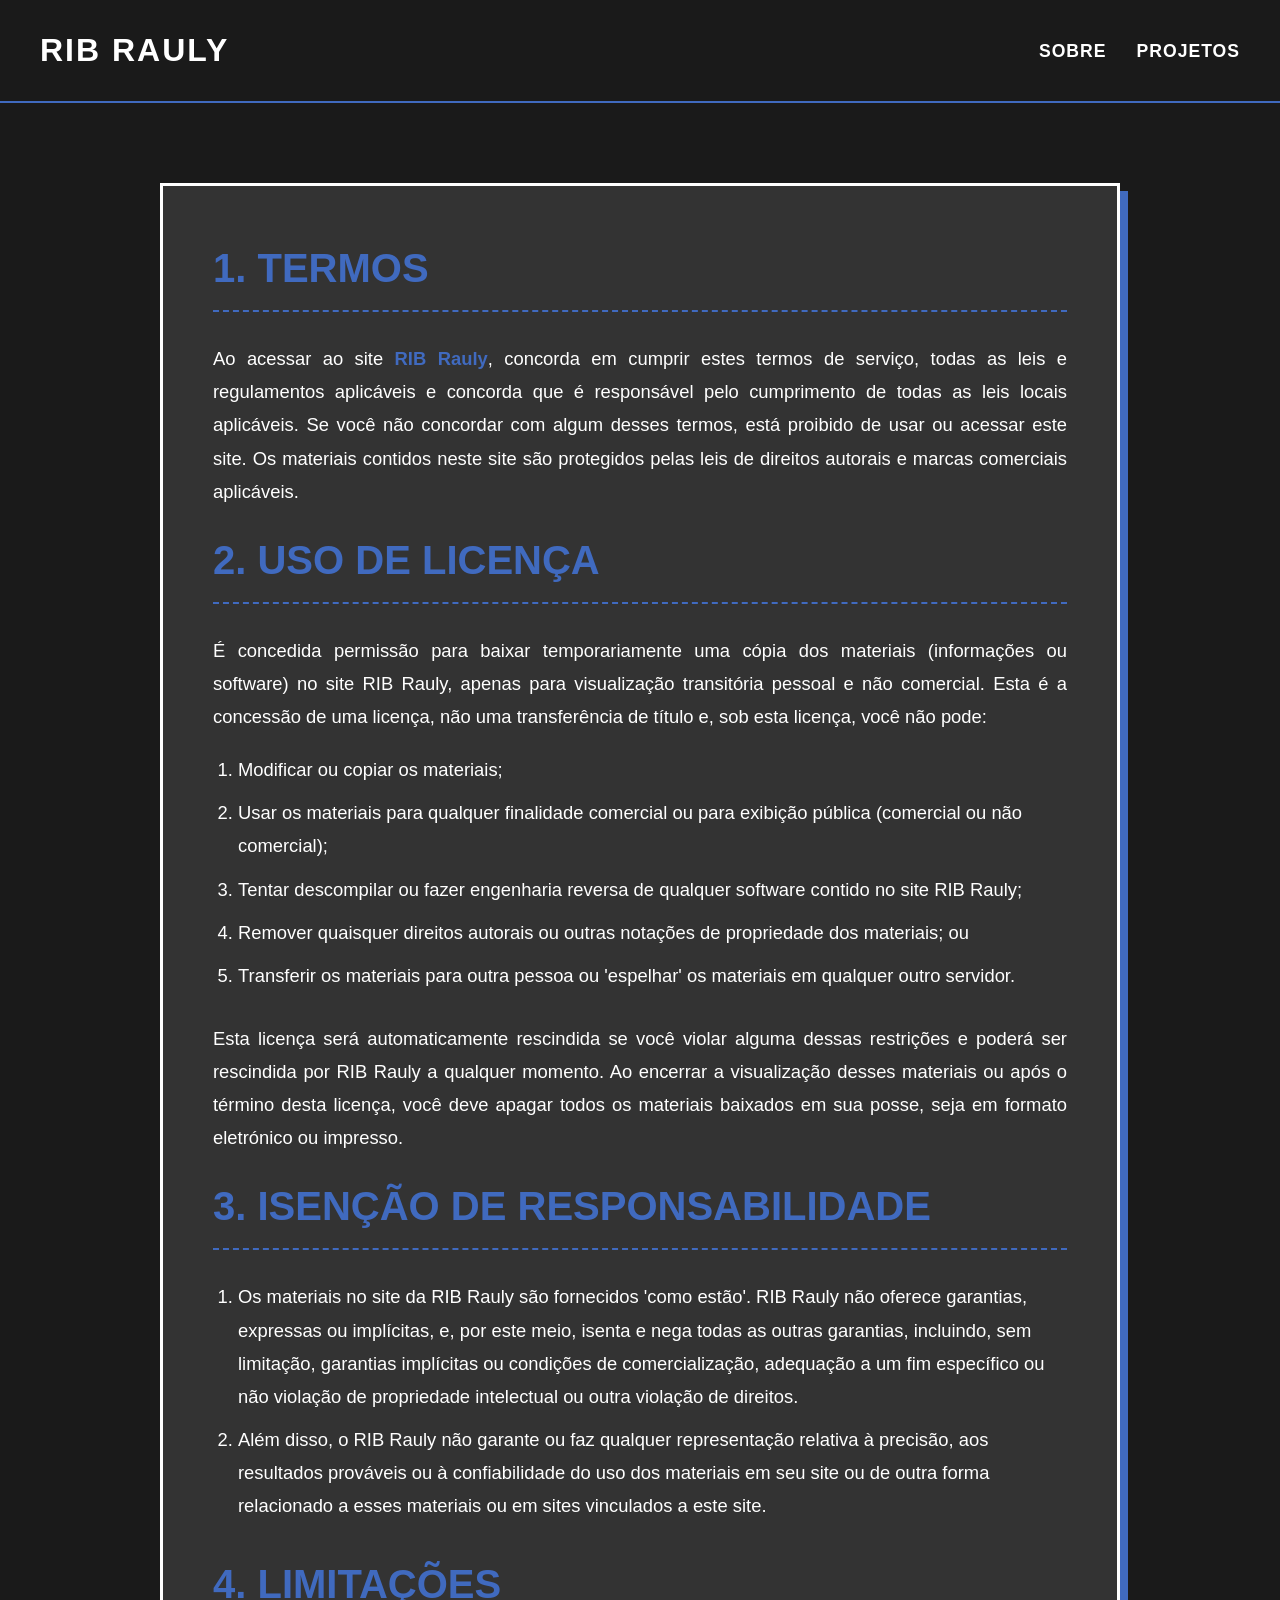
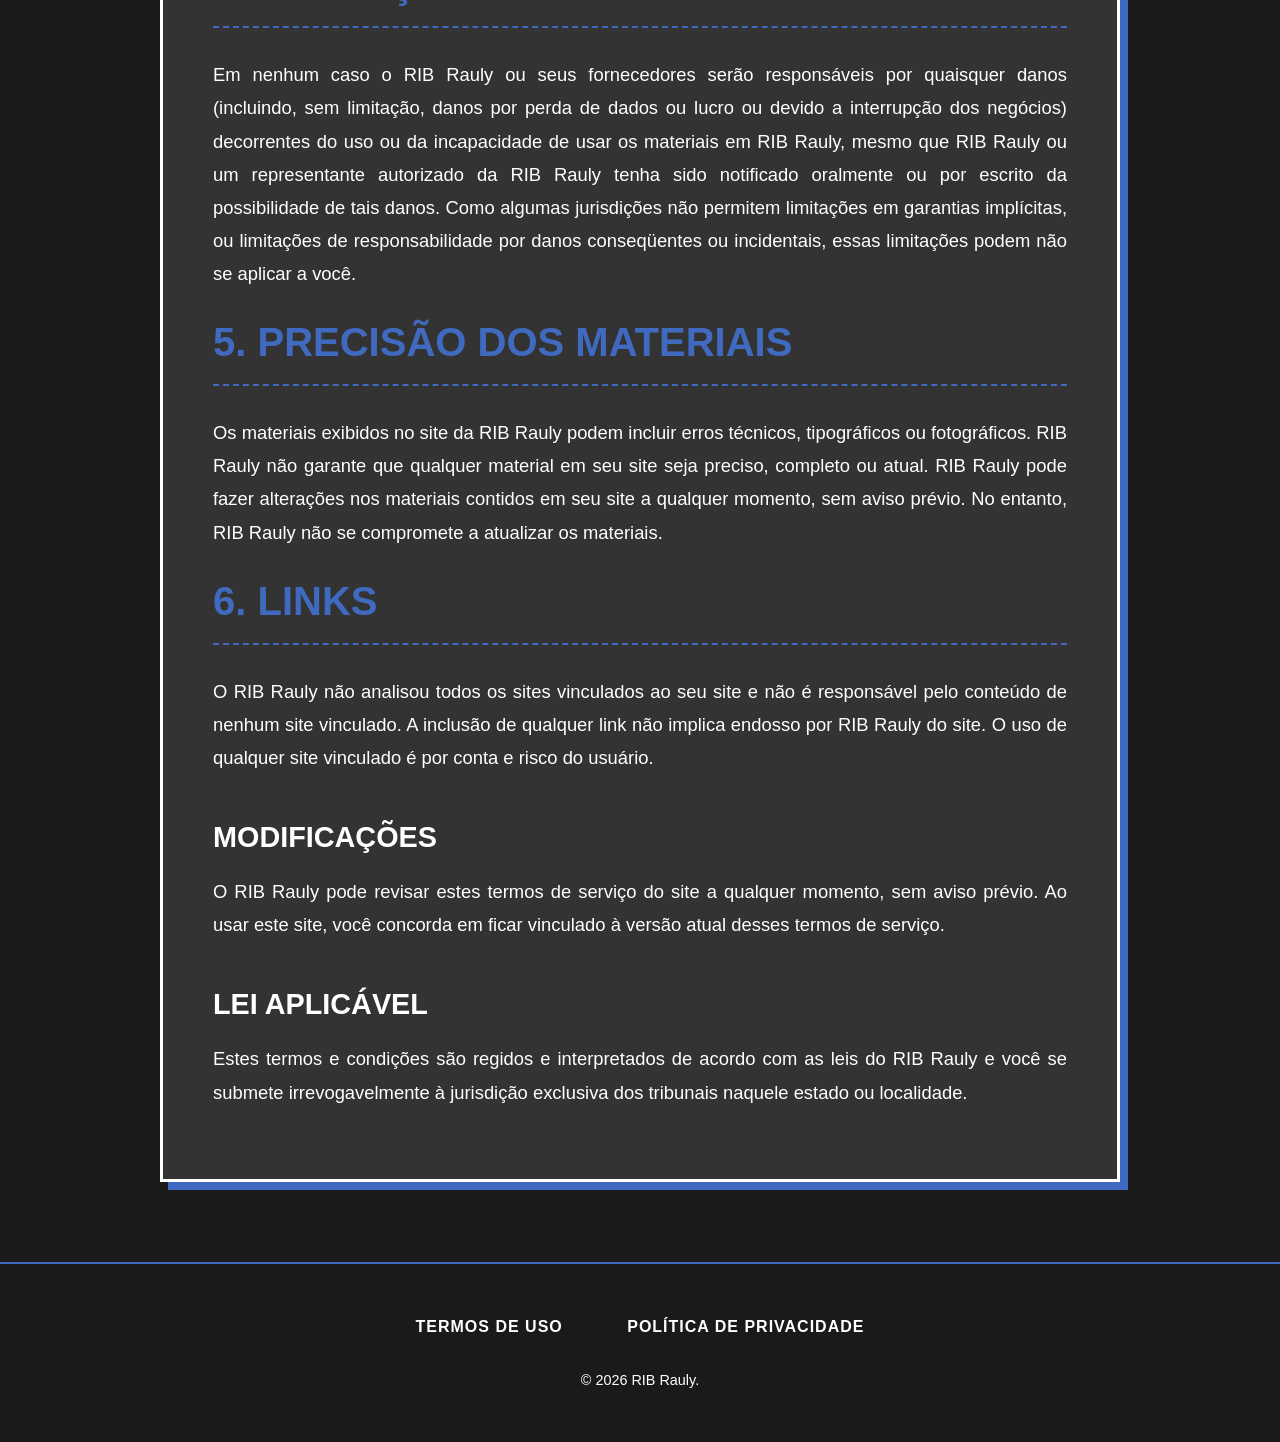
<file: terms.html>
<!DOCTYPE html>
<html lang="pt-BR">

<head>
        <meta charset="UTF-8">
        <meta name="viewport" content="width=device-width, initial-scale=1.0">
        <title>Termos de Uso - RIB Rauly</title>
        <link rel="stylesheet" href="./src/css/tos.css">
</head>

<body class="sadsocket-theme">

        <header>
                <div class="logo-container">
                        <h1><a href="index.html" style="text-decoration: none; color: inherit;">RIB RAULY</a></h1>
                </div>
                <nav>
                        <ul class="nav-links">
                                <li><a href="index.html#sobre">SOBRE</a></li>
                                <li><a href="index.html#projetos">PROJETOS</a></li>
                        </ul>
                </nav>
        </header>

        <main class="container">
                <div class="text-panel content-box">
                        <h2>1. Termos</h2>
                        <p>Ao acessar ao site <a href="https://ribrauly.github.io">RIB Rauly</a>, concorda em cumprir
                                estes termos de serviço, todas as leis e regulamentos aplicáveis ​​e concorda que é
                                responsável pelo cumprimento de todas as leis locais aplicáveis. Se você não concordar
                                com algum desses termos, está proibido de usar ou acessar este site. Os materiais
                                contidos neste site são protegidos pelas leis de direitos autorais e marcas comerciais
                                aplicáveis.</p>

                        <h2>2. Uso de Licença</h2>
                        <p>É concedida permissão para baixar temporariamente uma cópia dos materiais (informações ou
                                software) no site RIB Rauly, apenas para visualização transitória pessoal e não
                                comercial. Esta é a concessão de uma licença, não uma transferência de título e, sob
                                esta licença, você não pode:</p>
                        <ol>
                                <li>Modificar ou copiar os materiais;</li>
                                <li>Usar os materiais para qualquer finalidade comercial ou para exibição pública
                                        (comercial ou não comercial);</li>
                                <li>Tentar descompilar ou fazer engenharia reversa de qualquer software contido no site
                                        RIB Rauly;</li>
                                <li>Remover quaisquer direitos autorais ou outras notações de propriedade dos materiais;
                                        ou</li>
                                <li>Transferir os materiais para outra pessoa ou 'espelhar' os materiais em qualquer
                                        outro servidor.</li>
                        </ol>
                        <p>Esta licença será automaticamente rescindida se você violar alguma dessas restrições e poderá
                                ser rescindida por RIB Rauly a qualquer momento. Ao encerrar a visualização desses
                                materiais ou após o término desta licença, você deve apagar todos os materiais baixados
                                em sua posse, seja em formato eletrónico ou impresso.</p>

                        <h2>3. Isenção de responsabilidade</h2>
                        <ol>
                                <li>Os materiais no site da RIB Rauly são fornecidos 'como estão'. RIB Rauly não oferece
                                        garantias, expressas ou implícitas, e, por este meio, isenta e nega todas as
                                        outras garantias, incluindo, sem limitação, garantias implícitas ou condições de
                                        comercialização, adequação a um fim específico ou não violação de propriedade
                                        intelectual ou outra violação de direitos.</li>
                                <li>Além disso, o RIB Rauly não garante ou faz qualquer representação relativa à
                                        precisão, aos resultados prováveis ​​ou à confiabilidade do uso dos materiais em
                                        seu site ou de outra forma relacionado a esses materiais ou em sites vinculados
                                        a este site.</li>
                        </ol>

                        <h2>4. Limitações</h2>
                        <p>Em nenhum caso o RIB Rauly ou seus fornecedores serão responsáveis ​​por quaisquer danos
                                (incluindo, sem limitação, danos por perda de dados ou lucro ou devido a interrupção dos
                                negócios) decorrentes do uso ou da incapacidade de usar os materiais em RIB Rauly, mesmo
                                que RIB Rauly ou um representante autorizado da RIB Rauly tenha sido notificado
                                oralmente ou por escrito da possibilidade de tais danos. Como algumas jurisdições não
                                permitem limitações em garantias implícitas, ou limitações de responsabilidade por danos
                                conseqüentes ou incidentais, essas limitações podem não se aplicar a você.</p>

                        <h2>5. Precisão dos materiais</h2>
                        <p>Os materiais exibidos no site da RIB Rauly podem incluir erros técnicos, tipográficos ou
                                fotográficos. RIB Rauly não garante que qualquer material em seu site seja preciso,
                                completo ou atual. RIB Rauly pode fazer alterações nos materiais contidos em seu site a
                                qualquer momento, sem aviso prévio. No entanto, RIB Rauly não se compromete a atualizar
                                os materiais.</p>

                        <h2>6. Links</h2>
                        <p>O RIB Rauly não analisou todos os sites vinculados ao seu site e não é responsável pelo
                                conteúdo de nenhum site vinculado. A inclusão de qualquer link não implica endosso por
                                RIB Rauly do site. O uso de qualquer site vinculado é por conta e risco do usuário.</p>

                        <h3>Modificações</h3>
                        <p>O RIB Rauly pode revisar estes termos de serviço do site a qualquer momento, sem aviso
                                prévio. Ao usar este site, você concorda em ficar vinculado à versão atual desses termos
                                de serviço.</p>

                        <h3>Lei aplicável</h3>
                        <p>Estes termos e condições são regidos e interpretados de acordo com as leis do RIB Rauly e
                                você se submete irrevogavelmente à jurisdição exclusiva dos tribunais naquele estado ou
                                localidade.</p>
                </div>
        </main>

        <footer>
                <div class="legal-links">
                        <a href="./terms.html">Termos de Uso</a>
                        <a href="/privacy.html">Política de Privacidade</a>
                </div>
                <p class="copyright">&copy; <span id="ano-atual"></span> RIB Rauly.</p>
        </footer>

        <script src="./src/js/script.js"></script>
</body>

</html>
</file>
<file: src/css/style.css>
/* Reset Básico */
* {
  margin: 0;
  padding: 0;
  box-sizing: border-box;
}

:root {
  --bg-color: #1a1a1a;
  --bg-card: #333333;
  --text-color: #ffffff;
  --border-color: #ffffff;
  --detail: hsl(220, 50%, 50%); /* O seu novo tom de azul refinado */
}

body.sadsocket-theme {
  background-color: var(--bg-color);
  color: var(--text-color);
  line-height: 1.6;
  font-family:
    -apple-system, BlinkMacSystemFont, "Segoe UI", Helvetica, Arial, sans-serif;
  text-transform: uppercase;
}

/* Estrutura Geral */
.container {
  padding: 80px 20px;
  max-width: 1000px;
  margin: 0 auto;
  border-bottom: 2px solid var(--detail); /* Detalhe azul na separação */
}

/* Cabeçalho */
header {
  display: flex;
  justify-content: space-between;
  align-items: center;
  padding: 25px 40px;
  border-bottom: 2px solid var(--detail); /* Linha divisória em azul */
  background-color: var(--bg-color);
  position: sticky;
  top: 0;
  z-index: 100;
}

.logo-container h1 {
  font-size: 2rem;
  font-weight: 900;
  letter-spacing: 2px;
  transition:
    transform 0.2s ease-in-out,
    color 0.2s;
  cursor: pointer;
}

.logo-container h1:hover {
  transform: rotate(-3deg) scale(1.05);
  color: var(--detail);
}

.nav-links {
  list-style: none;
  display: flex;
  gap: 30px;
}

.nav-links a {
  text-decoration: none;
  color: var(--text-color);
  font-weight: bold;
  font-size: 1.1rem;
  letter-spacing: 1px;
  padding: 8px 0;
  position: relative;
  transition: color 0.3s;
}

.nav-links a::after {
  content: "";
  position: absolute;
  width: 0;
  height: 3px;
  bottom: 0;
  left: 0;
  background-color: var(--detail);
  transition: width 0.3s ease-in-out;
}

.nav-links a:hover {
  color: var(--detail);
}

.nav-links a:hover::after {
  width: 100%;
}

/* Hero Section */
#hero {
  padding: 120px 20px;
  text-align: center;
  border-bottom: 2px solid var(--detail);
  background-color: var(--bg-color);
}

/* Título ganha uma sombra sólida base */
#hero h2 {
  font-size: 4.8rem;
  font-weight: 900;
  line-height: 1.1;
  margin-bottom: 25px;
  letter-spacing: -1px;
  color: transparent;
  -webkit-text-stroke: 2px var(--text-color);
  text-shadow: 4px 4px 0px var(--detail); /* Sombra 3D permanente */
  transition:
    color 0.3s ease-in-out,
    -webkit-text-stroke 0.3s ease-in-out,
    transform 0.3s ease;
  cursor: default;
}

#hero h2:hover {
  color: var(--detail);
  -webkit-text-stroke: 2px var(--detail);
  transform: scale(1.02) translate(-4px, -4px);
  text-shadow: 8px 8px 0px var(--text-color);
}

#hero p {
  font-size: 1.4rem;
  text-transform: none;
  font-weight: 500;
  max-width: 700px;
  margin: 0 auto;
}

/* Sobre a Empresa */
.text-panel {
  padding: 40px;
  background-color: var(--bg-card);
  border: 3px solid var(--border-color);
  box-shadow: 4px 4px 0px var(--detail); /* Sombra base visível */
  transition:
    transform 0.3s cubic-bezier(0.175, 0.885, 0.32, 1.275),
    box-shadow 0.3s ease,
    border-color 0.3s ease;
}

.text-panel:hover {
  border-color: var(--detail);
  transform: translate(-8px, -8px);
  box-shadow: 12px 12px 0px var(--detail); /* Estica a sombra */
}

.text-panel p {
  font-size: 1.3rem;
  text-align: center;
  max-width: 800px;
  margin: 0 auto;
  text-transform: none;
  line-height: 1.8;
}

/* Projetos - Cards Brutalistas */
.cards {
  display: flex;
  justify-content: center;
  gap: 50px;
  flex-wrap: wrap;
  margin-top: 40px;
}

.card {
  border: 3px solid var(--border-color);
  width: 420px;
  padding: 40px;
  background-color: var(--bg-card);
  box-shadow: 6px 6px 0px var(--detail); /* Sombra base visível */
  transition:
    transform 0.3s cubic-bezier(0.175, 0.885, 0.32, 1.275),
    box-shadow 0.3s ease,
    border-color 0.3s ease;
  display: flex;
  flex-direction: column;
}

.card:hover {
  transform: translate(-10px, -10px);
  box-shadow: 16px 16px 0px var(--detail);
  border-color: var(--detail);
}

.card-content {
  display: flex;
  flex-direction: column;
  align-items: flex-start;
  height: 100%;
}

.tag {
  color: var(--detail); /* Texto azul */
  border: 2px solid var(--detail); /* Borda azul */
  padding: 6px 14px;
  font-size: 0.9rem;
  font-weight: 900;
  margin-bottom: 25px;
  letter-spacing: 1px;
  transition:
    background-color 0.2s,
    color 0.2s,
    border-color 0.2s;
}

.card:hover .tag {
  background-color: var(--detail);
  color: var(--text-color);
}

.card h4 {
  font-size: 2.2rem;
  font-weight: 900;
  margin-bottom: 15px;
  letter-spacing: 1px;
}

.card p {
  text-transform: none;
  font-size: 1.1rem;
  margin-bottom: 40px;
  line-height: 1.6;
  flex-grow: 1;
}

/* Botões Estilo Retrô/Bruto */
.project-link {
  display: inline-block;
  border: 3px solid var(--border-color);
  padding: 12px 24px;
  text-decoration: none;
  color: var(--text-color);
  font-weight: 900;
  font-size: 1rem;
  letter-spacing: 1px;
  margin-bottom: 25px;
  box-shadow: 4px 4px 0px var(--detail); /* Efeito 3D estático no botão */
  transition: all 0.2s ease-in-out;
  width: 100%;
  text-align: center;
  background-color: var(--bg-card);
}

.project-link:hover {
  background-color: var(--detail);
  color: var(--text-color);
  border-color: var(--detail);
  transform: translate(2px, 2px);
  box-shadow: 2px 2px 0px var(--text-color); /* Efeito de clique */
}

.project-link.disabled {
  opacity: 0.4;
  pointer-events: none;
  box-shadow: none;
}

.status {
  text-transform: none;
  font-size: 0.95rem;
  font-weight: 700;
  border-top: 2px dashed var(--detail); /* Detalhe em linha tracejada colorida */
  padding-top: 15px;
  width: 100%;
  margin-top: auto;
}

/* Rodapé */
footer {
  padding: 50px 20px;
  text-align: center;
  display: flex;
  flex-direction: column;
  align-items: center;
  gap: 20px;
  background-color: var(--bg-color);
}

.legal-links a {
  color: var(--text-color);
  text-decoration: none;
  margin: 0 20px;
  font-size: 1rem;
  font-weight: 700;
  letter-spacing: 1px;
  position: relative;
  padding: 5px 10px;
  transition:
    background-color 0.2s,
    color 0.2s;
}

.legal-links a:hover {
  background-color: var(--detail);
  color: var(--text-color);
}

.copyright {
  text-transform: none;
  font-size: 0.9rem;
  font-weight: 500;
  margin-top: 10px;
}

/* Responsividade */
@media (max-width: 768px) {
  header {
    flex-direction: column;
    gap: 20px;
    padding: 25px;
  }
  #hero h2 {
    font-size: 3rem;
  }
  .card {
    width: 100%;
    padding: 30px;
  }
  .card:hover {
    transform: translate(-4px, -4px);
    box-shadow: 8px 8px 0px var(--detail);
  }
  .text-panel:hover {
    transform: translate(-4px, -4px);
    box-shadow: 6px 6px 0px var(--detail);
  }
}
</file>
<file: pp-tou.css>
* {
  margin: 0;
  padding: 0;
  box-sizing: border-box;
}

:root {
  --bg-color: #1a1a1a;
  --bg-card: #333333;
  --text-color: #ffffff;
  --border-color: #ffffff;
  --detail: hsl(220, 50%, 50%);
}

body.sadsocket-theme {
  background-color: var(--bg-color);
  color: var(--text-color);
  line-height: 1.6;
  font-family:
    -apple-system, BlinkMacSystemFont, "Segoe UI", Helvetica, Arial, sans-serif;
  text-transform: uppercase;
}

/* Cabeçalho (Igual ao site principal) */
header {
  display: flex;
  justify-content: space-between;
  align-items: center;
  padding: 25px 40px;
  border-bottom: 2px solid var(--detail);
  background-color: var(--bg-color);
  position: sticky;
  top: 0;
  z-index: 100;
}

.logo-container h1 {
  font-size: 2rem;
  font-weight: 900;
  letter-spacing: 2px;
  transition:
    transform 0.2s,
    color 0.2s;
  cursor: pointer;
}
.logo-container h1:hover {
  transform: rotate(-3deg) scale(1.05);
  color: var(--detail);
}

.nav-links {
  list-style: none;
  display: flex;
  gap: 30px;
}
.nav-links a {
  text-decoration: none;
  color: var(--text-color);
  font-weight: bold;
  font-size: 1.1rem;
  letter-spacing: 1px;
  padding: 8px 0;
  position: relative;
  transition: color 0.3s;
}
.nav-links a::after {
  content: "";
  position: absolute;
  width: 0;
  height: 3px;
  bottom: 0;
  left: 0;
  background-color: var(--detail);
  transition: width 0.3s ease-in-out;
}
.nav-links a:hover {
  color: var(--detail);
}
.nav-links a:hover::after {
  width: 100%;
}

/* Container Principal */
.container {
  padding: 80px 20px;
  max-width: 1000px;
  margin: 0 auto;
}

/* Caixa de Leitura (Text Panel) */
.content-box {
  padding: 50px;
  background-color: var(--bg-card);
  border: 3px solid var(--border-color);
  box-shadow: 8px 8px 0px var(--detail);
  transition:
    transform 0.3s ease,
    box-shadow 0.3s ease,
    border-color 0.3s ease;
}
.content-box:hover {
  border-color: var(--detail);
  transform: translate(-4px, -4px);
  box-shadow: 12px 12px 0px var(--detail);
}

/* Tipografia de Leitura (Desativa o uppercase) */
.content-box h2 {
  font-size: 2.5rem;
  font-weight: 900;
  margin-bottom: 30px;
  color: var(--detail);
  border-bottom: 2px dashed var(--detail);
  padding-bottom: 10px;
}

.content-box h3 {
  font-size: 1.8rem;
  font-weight: 800;
  margin-top: 40px;
  margin-bottom: 15px;
}

.content-box p {
  text-transform: none; /* Leitura confortável */
  font-size: 1.15rem;
  margin-bottom: 20px;
  line-height: 1.8;
  text-align: justify;
}

.content-box ul,
.content-box ol {
  text-transform: none;
  font-size: 1.15rem;
  margin-bottom: 30px;
  margin-left: 25px;
  line-height: 1.8;
}

.content-box li {
  margin-bottom: 10px;
}

.content-box a {
  color: var(--detail);
  font-weight: bold;
  text-decoration: none;
  transition: color 0.2s;
}
.content-box a:hover {
  color: var(--border-color);
  text-decoration: underline;
}

/* Rodapé */
footer {
  padding: 50px 20px;
  text-align: center;
  display: flex;
  flex-direction: column;
  align-items: center;
  gap: 20px;
  background-color: var(--bg-color);
  border-top: 2px solid var(--detail);
}

.legal-links a {
  color: var(--text-color);
  text-decoration: none;
  margin: 0 20px;
  font-size: 1rem;
  font-weight: 700;
  letter-spacing: 1px;
  padding: 5px 10px;
  transition:
    background-color 0.2s,
    color 0.2s;
}
.legal-links a:hover {
  background-color: var(--detail);
  color: var(--text-color);
}
.copyright {
  text-transform: none;
  font-size: 0.9rem;
  font-weight: 500;
  margin-top: 10px;
}

@media (max-width: 768px) {
  header {
    flex-direction: column;
    gap: 20px;
    padding: 25px;
  }
  .content-box {
    padding: 30px 20px;
  }
  .content-box h2 {
    font-size: 2rem;
  }
}
</file>
<file: src/css/tos.css>
* {
  margin: 0;
  padding: 0;
  box-sizing: border-box;
}

:root {
  --bg-color: #1a1a1a;
  --bg-card: #333333;
  --text-color: #ffffff;
  --border-color: #ffffff;
  --detail: hsl(220, 50%, 50%);
}

body.sadsocket-theme {
  background-color: var(--bg-color);
  color: var(--text-color);
  line-height: 1.6;
  font-family:
    -apple-system, BlinkMacSystemFont, "Segoe UI", Helvetica, Arial, sans-serif;
  text-transform: uppercase;
}

/* Cabeçalho (Igual ao site principal) */
header {
  display: flex;
  justify-content: space-between;
  align-items: center;
  padding: 25px 40px;
  border-bottom: 2px solid var(--detail);
  background-color: var(--bg-color);
  position: sticky;
  top: 0;
  z-index: 100;
}

.logo-container h1 {
  font-size: 2rem;
  font-weight: 900;
  letter-spacing: 2px;
  transition:
    transform 0.2s,
    color 0.2s;
  cursor: pointer;
}
.logo-container h1:hover {
  transform: rotate(-3deg) scale(1.05);
  color: var(--detail);
}

.nav-links {
  list-style: none;
  display: flex;
  gap: 30px;
}
.nav-links a {
  text-decoration: none;
  color: var(--text-color);
  font-weight: bold;
  font-size: 1.1rem;
  letter-spacing: 1px;
  padding: 8px 0;
  position: relative;
  transition: color 0.3s;
}
.nav-links a::after {
  content: "";
  position: absolute;
  width: 0;
  height: 3px;
  bottom: 0;
  left: 0;
  background-color: var(--detail);
  transition: width 0.3s ease-in-out;
}
.nav-links a:hover {
  color: var(--detail);
}
.nav-links a:hover::after {
  width: 100%;
}

/* Container Principal */
.container {
  padding: 80px 20px;
  max-width: 1000px;
  margin: 0 auto;
}

/* Caixa de Leitura (Text Panel) */
.content-box {
  padding: 50px;
  background-color: var(--bg-card);
  border: 3px solid var(--border-color);
  box-shadow: 8px 8px 0px var(--detail);
  transition:
    transform 0.3s ease,
    box-shadow 0.3s ease,
    border-color 0.3s ease;
}
.content-box:hover {
  border-color: var(--detail);
  transform: translate(-4px, -4px);
  box-shadow: 12px 12px 0px var(--detail);
}

/* Tipografia de Leitura (Desativa o uppercase) */
.content-box h2 {
  font-size: 2.5rem;
  font-weight: 900;
  margin-bottom: 30px;
  color: var(--detail);
  border-bottom: 2px dashed var(--detail);
  padding-bottom: 10px;
}

.content-box h3 {
  font-size: 1.8rem;
  font-weight: 800;
  margin-top: 40px;
  margin-bottom: 15px;
}

.content-box p {
  text-transform: none; /* Leitura confortável */
  font-size: 1.15rem;
  margin-bottom: 20px;
  line-height: 1.8;
  text-align: justify;
}

.content-box ul,
.content-box ol {
  text-transform: none;
  font-size: 1.15rem;
  margin-bottom: 30px;
  margin-left: 25px;
  line-height: 1.8;
}

.content-box li {
  margin-bottom: 10px;
}

.content-box a {
  color: var(--detail);
  font-weight: bold;
  text-decoration: none;
  transition: color 0.2s;
}
.content-box a:hover {
  color: var(--border-color);
  text-decoration: underline;
}

/* Rodapé */
footer {
  padding: 50px 20px;
  text-align: center;
  display: flex;
  flex-direction: column;
  align-items: center;
  gap: 20px;
  background-color: var(--bg-color);
  border-top: 2px solid var(--detail);
}

.legal-links a {
  color: var(--text-color);
  text-decoration: none;
  margin: 0 20px;
  font-size: 1rem;
  font-weight: 700;
  letter-spacing: 1px;
  padding: 5px 10px;
  transition:
    background-color 0.2s,
    color 0.2s;
}
.legal-links a:hover {
  background-color: var(--detail);
  color: var(--text-color);
}
.copyright {
  text-transform: none;
  font-size: 0.9rem;
  font-weight: 500;
  margin-top: 10px;
}

@media (max-width: 768px) {
  header {
    flex-direction: column;
    gap: 20px;
    padding: 25px;
  }
  .content-box {
    padding: 30px 20px;
  }
  .content-box h2 {
    font-size: 2rem;
  }
}
</file>
